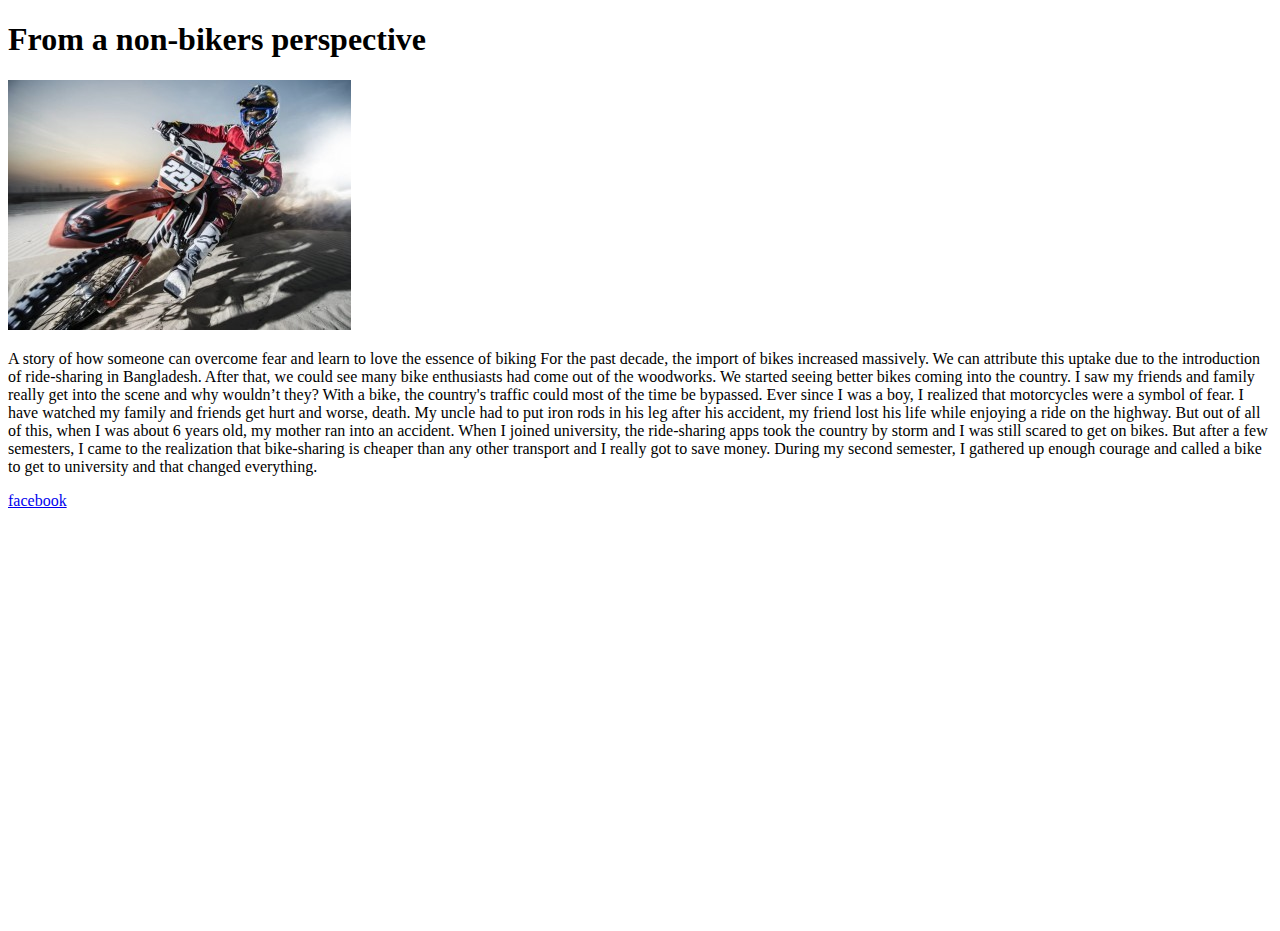
<file: class_001/index.html>
<!DOCTYPE html>
<html>
    <head>
        <title>Class-1</title>
        <body>
        
            <h1>From a non-bikers perspective</h1>
            <img src="images/bike.jpg" alt="bike image">
            <p>A story of how someone can overcome fear and learn to love the essence of biking

                For the past decade, the import of bikes increased massively. We can attribute this uptake due to the introduction of ride-sharing in Bangladesh. After that, we could see many bike enthusiasts had come out of the woodworks. We started seeing better bikes coming into the country. I saw my friends and family really get into the scene and why wouldn’t they? With a bike, the country's traffic could most of the time be bypassed. 

                Ever since I was a boy, I realized that motorcycles were a symbol of fear. I have watched my family and friends get hurt and worse, death. My uncle had to put iron rods in his leg after his accident, my friend lost his life while enjoying a ride on the highway. But out of all of this, when I was about 6 years old, my mother ran into an accident.
 
                When I joined university, the ride-sharing apps took the country by storm and I was still scared to get on bikes. But after a few semesters, I came to the realization that bike-sharing is cheaper than any other transport and I really got to save money. During my second semester, I gathered up enough courage and called a bike to get to university and that changed everything.</p>
            
            <a href="https://www.google.com/" target="_blank">facebook</a>
            
            <iframe width="100%" height="409" src="https://www.youtube.com/embed/W18nAXue7hM" frameborder="0" allow="accelerometer; autoplay; clipboard-write; encrypted-media; gyroscope; picture-in-picture" allowfullscreen></iframe>
            
        </body>
    </head>
</html>
</file>
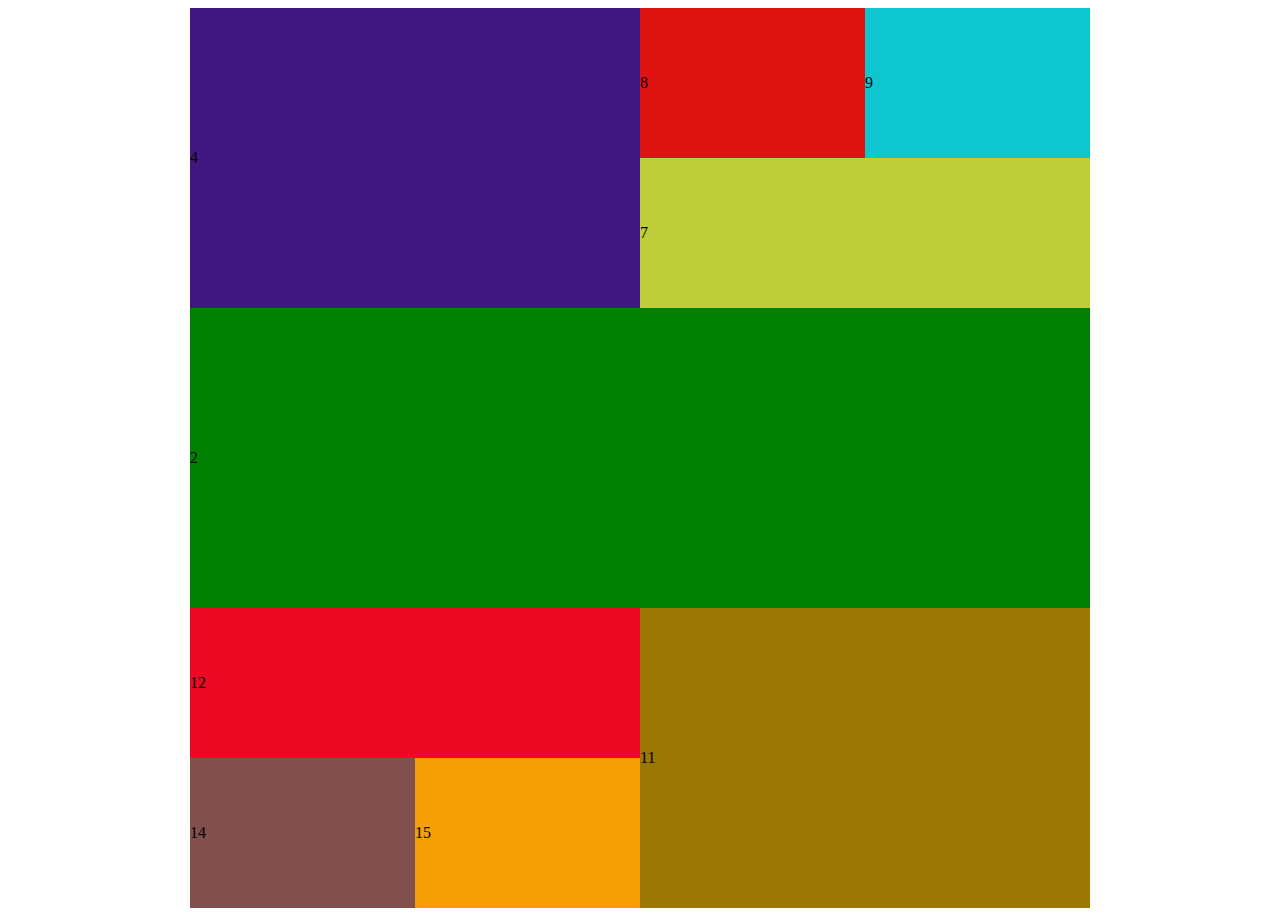
<file: class_002/index.html>
<!DOCTYPE html>
<html>
    <head>
        <title>HTML--TABLE--CLASS</title>
    </head>
    <body>
    
        <table width="900" height="900" bgcolor="red" cellpadding="0" cellspacing="0" border="0" align="center">
            <tr>
                <td width="900" height="300" bgcolor="red">
                    <table width="900" height="300" cellpadding="0" cellspacing="0" border="0">
                        <tr>
                            <td width="450" height="300" bgcolor="#411881">4</td>
                            <td width="450" height="300" bgcolor="#264245">
                                <table width="450" height="300" cellpadding="0" cellspacing="0" border="0">
                                    <tr>
                                        <td width="450" height="150" bgcolor="#ff00b1">
                                            <table width="450" height="150" cellpadding="0" cellspacing="0" border="0">
                                                <tr>
                                                    <td width="225" height="150" bgcolor="#e01313">8</td>
                                                    <td width="225" height="150" bgcolor="##edc6ed">9</td>
                                                </tr>
                                            </table>
                                        </td>
                                    </tr>
                                    <tr>
                                        <td width="450" height="150" bgcolor="#bdce38">7</td>
                                    </tr>
                                </table>
                            </td>
                        </tr>
                    </table>
                </td>
            </tr>
            <tr>
                <td width="900" height="300" bgcolor="green">2</td>
            </tr>
            <tr>
                <td width="900" height="300" bgcolor="blue">
                    <table width="900" height="300" cellpadding="0" cellspacing="0" border="0">
                        <tr>
                            <td width="450" height="300" bgcolor="#4e044e">
                                <table width="450" height="300" cellpadding="0" cellspacing="0" border="0">
                                    <tr>
                                        <td width="450" height="150" bgcolor="#eb0923">12</td>
                                    </tr>
                                    <tr>
                                        <td width="450" height="150" bgcolor="rgb(255, 88, 0)">
                                            <table width="450" height="150" cellpadding="0" cellspacing="0" border="0">
                                                <tr>
                                                    <td width="225" height="150" bgcolor="#835050">14</td>
                                                    <td width="225" height="150" bgcolor="#f49f05">15</td>
                                                </tr>
                                            </table>
                                        </td>
                                    </tr>
                                </table>
                            </td>
                            <td width="450" height="300" bgcolor="#9b7804">11</td>
                        </tr>
                    </table>
                </td>
            </tr>
        </table>
    
    </body>
</html>
</file>
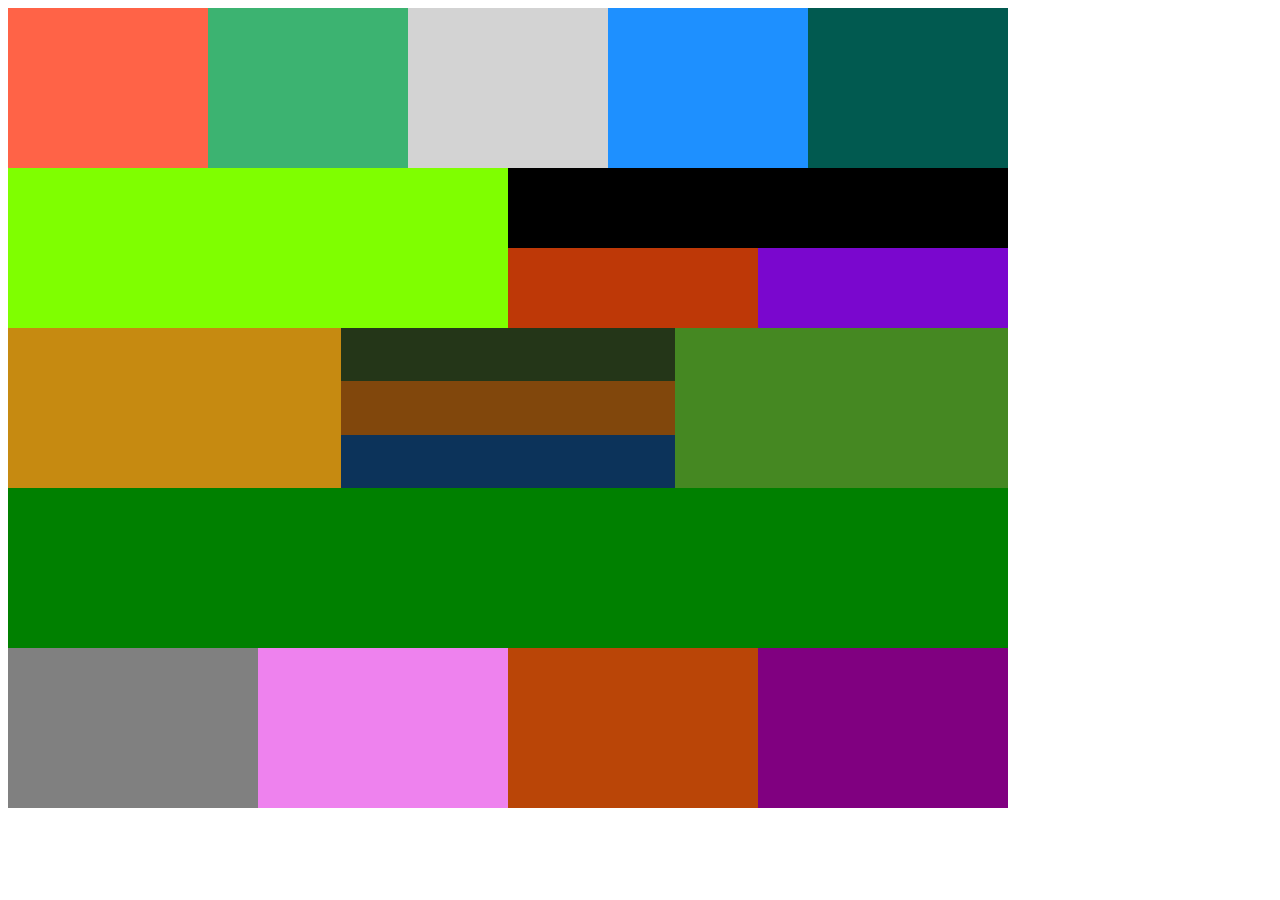
<file: class_003/index.html>
<!DOCTYPE html>
<html>
    <head>
        <title>HW CLASS--03__div</title>
        <link href="css/style.css" rel="stylesheet">
    </head>
    <body>
    
        <div class="zero">
            
            <div class="one">
                <div class="six"></div>
                <div class="seven"></div>
                <div class="eight"></div>
                <div class="nine"></div>
                <div class="ten"></div>
            </div>
            
            <div class="two">
                <div class="eleven"></div>
                <div class="twelve">
                    <div class="thirteen"></div>
                    <div class="fourteen">
                        <div class="fifteen"></div>
                        <div class="sixteen"></div>
                    </div>
                </div>
            </div>
            
            <div class="three">
                <div class="seventeen"></div>
                <div class="eightteen">
                    <div class="twenty"></div>
                    <div class="twenty_one"></div>
                    <div class="twenty_two"></div>
                </div>
                <div class="nineteen"></div>
            </div>
            
            <div class="four"></div>
            
            <div class="five">
                <div class="twenty_three"></div>
                <div class="twenty_four"></div>
                <div class="twenty_five"></div>
                <div class="twenty_six"></div>
            </div>
            
        </div>
    
    </body>
</html>
</file>
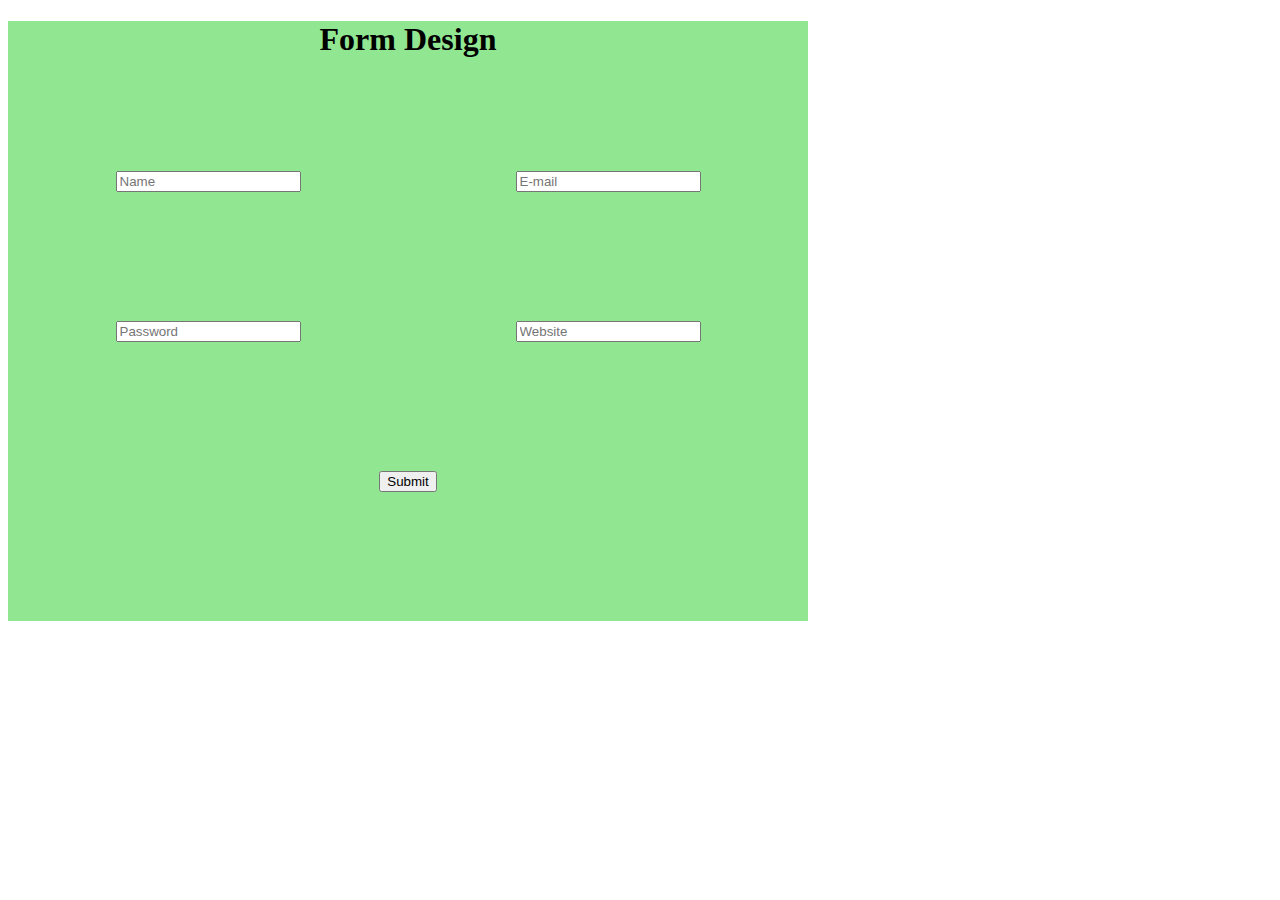
<file: class_004/index.html>
<!DOCTYPE html>
<html>
    <head>
        <title>HTML Form Design</title>
        <link rel="stylesheet" href="css/style.css">
    </head>
    <body>
    
        <form>
            <div class="master">
                <div class="one">
                    <h1>Form Design</h1>
                </div>
                <div class="two">
                    <div class="five">
                        <input type="text" placeholder="Name">
                    </div>
                    <div class="six">
                        <input type="email" placeholder="E-mail">
                    </div>
                </div>
                <div class="three">
                    <div class="seven">
                        <input type="password" placeholder="Password">
                    </div>
                    <div class="eight">
                        <input type="url" placeholder="Website">
                    </div>
                </div>
                <div class="four">
                    <button type="submit">Submit</button>
                </div>
            </div>
        </form>
    
    </body>
</html>
</file>
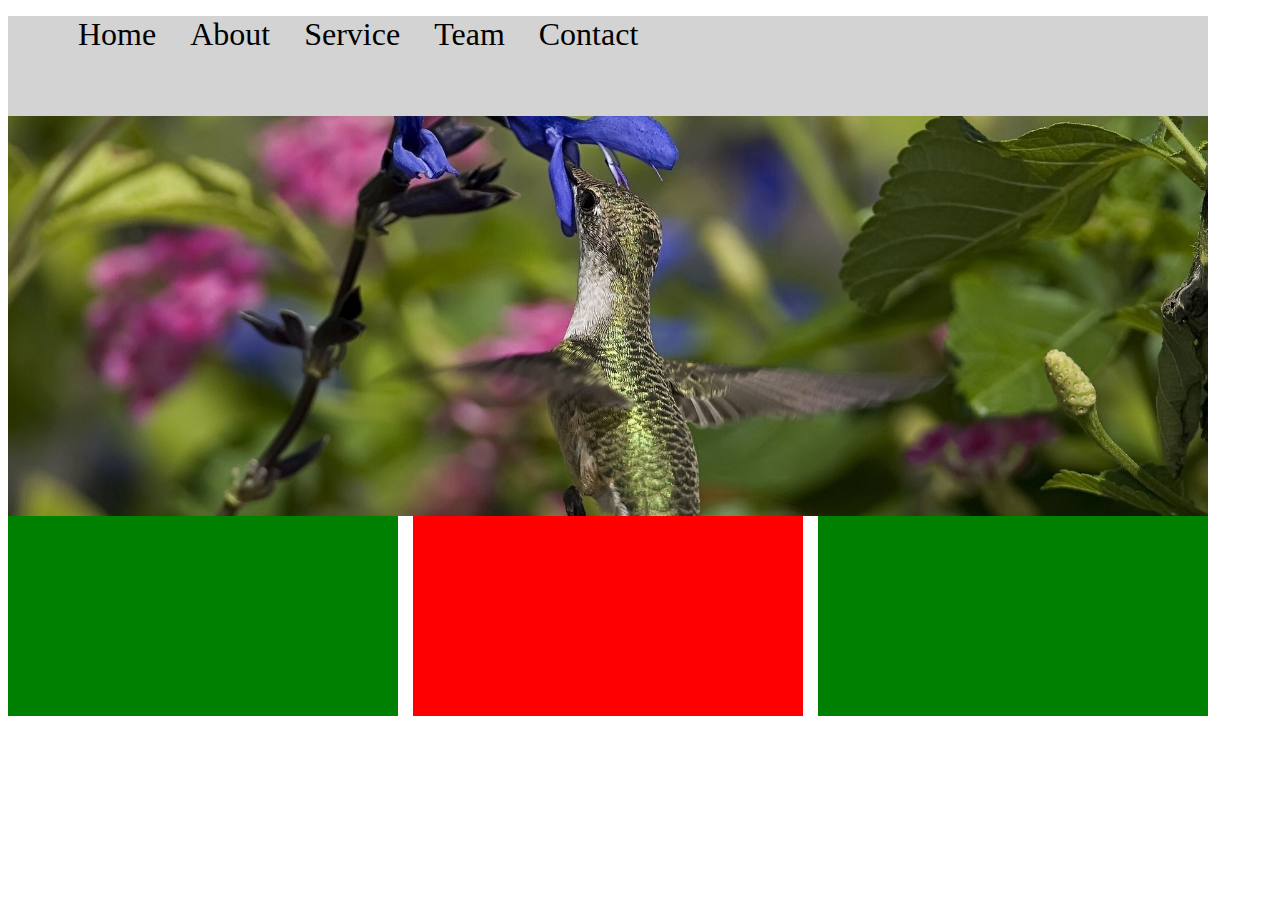
<file: class_005/index.html>
<!DOCTYPE html>
<html>
    <head>
        <title></title>
        <link rel="stylesheet" href="css/style.css">
    </head>
    
    <body>
    
        <div class="zero">
            <div class="one">
                <nav>
                    <ul>
                        <li>Home</li>
                        <li>About</li>
                        <li>Service</li>
                        <li>Team</li>
                        <li>Contact</li>
                    </ul>
                </nav>
            </div>
            <div class="two"></div>
            <div class="three">
                <div class="five"></div>
                <div class="eight"></div>
                <div class="four six"></div>
                <div class="nine"></div>
                <div class="four seven"></div>
            </div>
        </div>
        
    </body>
</html>
</file>
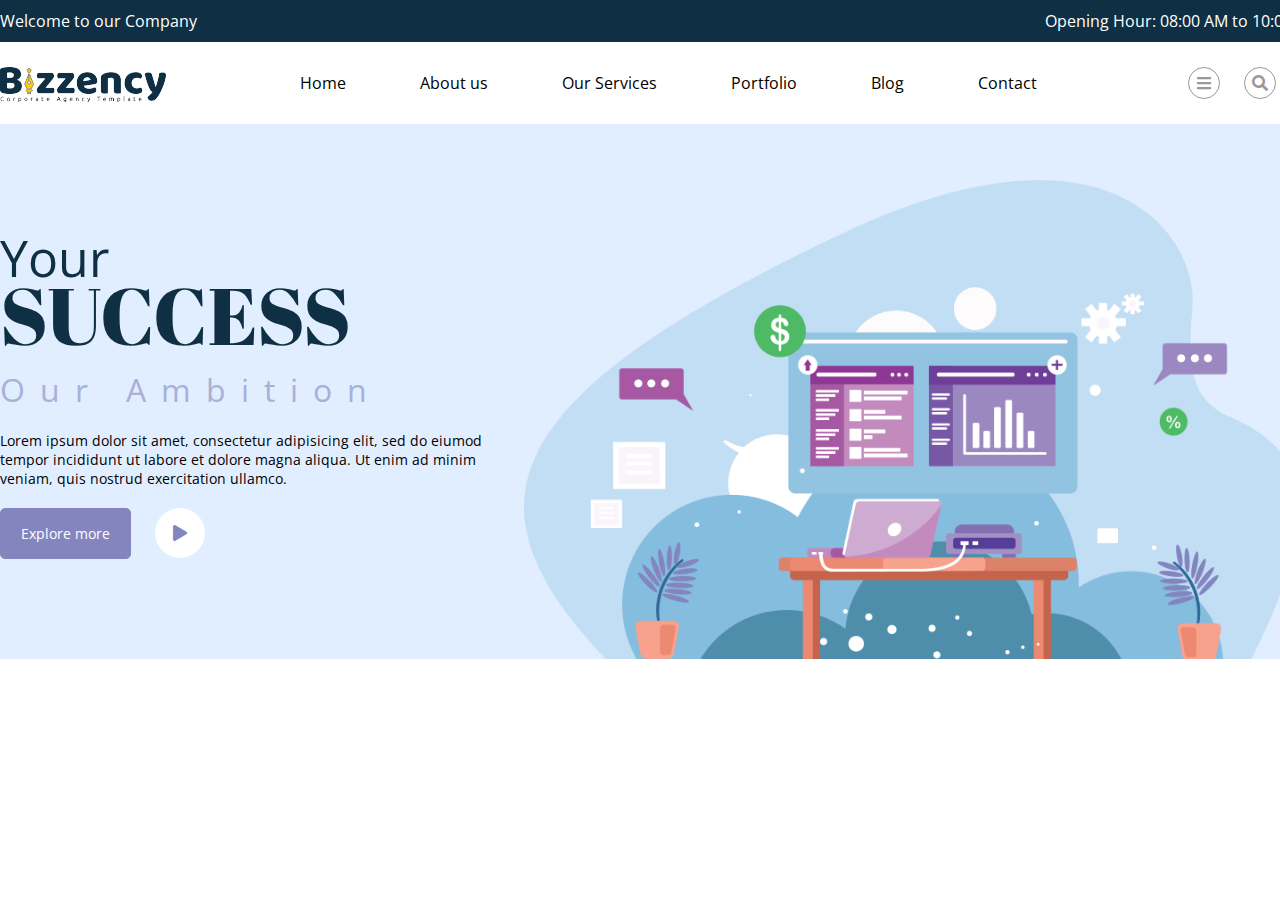
<file: class_006/index.html>
<!DOCTYPE html>
<html>
    
    <head>
        
        <title>HOME PAGE</title>
        
<!--        google font start       -->
        
        <link rel="preconnect" href="https://fonts.gstatic.com">
        
        <link href="https://fonts.googleapis.com/css2?family=Open+Sans:wght@300;400;600;700;800&display=swap" rel="stylesheet">
        
        <link href="https://fonts.googleapis.com/css2?family=Abril+Fatface&display=swap" rel="stylesheet">
        
<!--        google font end     -->
        
        <link rel="stylesheet" href="css/all.min.css">
        <link rel="stylesheet" href="css/style.css">
        
    </head>
    
    <body>
    
<!--        header part start-->
        <header>
            <div class="container">
                <div class="header_left_text">
                    <p>Welcome to our Company</p>
                </div>
                <div class="header_right_text">
                    <p>Opening Hour: 08:00 AM to 10:00 PM</p>
                </div>
            </div>
            <div class="clr"></div>
        </header>
<!--        header part end     -->
        
<!--        navvar part start       -->
        
        <nav>
            <div class="container">
                <div class="logo">
                    <img src="images/logo.png" alt="logo">
                </div>
                <div class="nav_item">
                    <ul>
                        <li><a href="#">Home</a></li>
                        <li><a href="#">About us</a></li>
                        <li><a href="#">Our Services</a></li>
                        <li><a href="#">Portfolio</a></li>
                        <li><a href="#">Blog</a></li>
                        <li><a href="#">Contact</a></li>
                    </ul>
                </div>
                <div class="icon">
                    <i class="fas fa-bars"></i>
                    <i class="fas fa-search"></i>
                </div>
            </div>
            <div class="clr"></div>
        </nav>
        
<!--        navvar part end     -->
        
<!--        banner part start   -->
        
        <section id="banner_part">
            <div class="container">
                <h3>Your</h3>
                <h1>Success</h1>
                <h5>Our Ambition</h5>
                <p>Lorem ipsum dolor sit amet, consectetur adipisicing elit, sed do eiumod tempor incididunt ut labore et dolore magna aliqua. Ut enim ad minim veniam, quis nostrud exercitation ullamco.</p>
                
                <a href="#">Explore more</a>
                <i class="fas fa-play"></i>
            </div>
        </section>
        
<!--        banner part end -->
    
    </body>
</html>
</file>
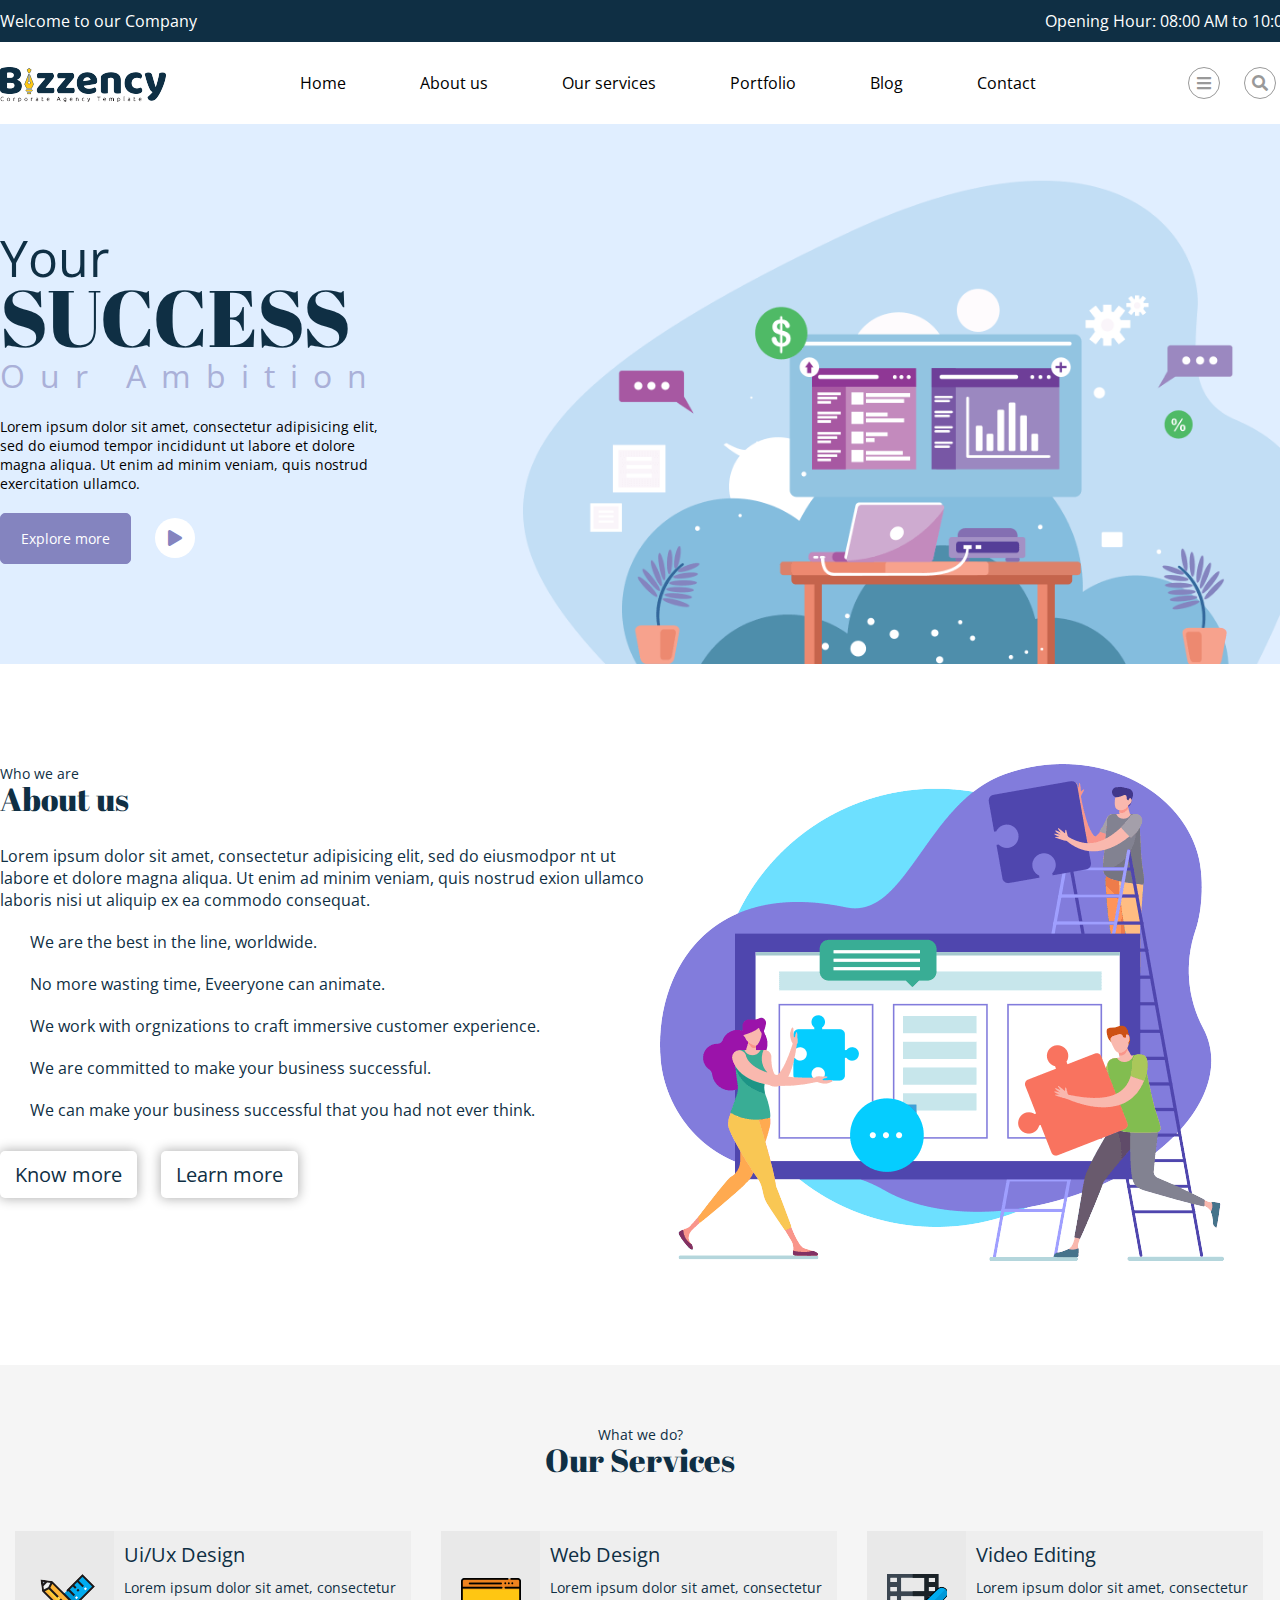
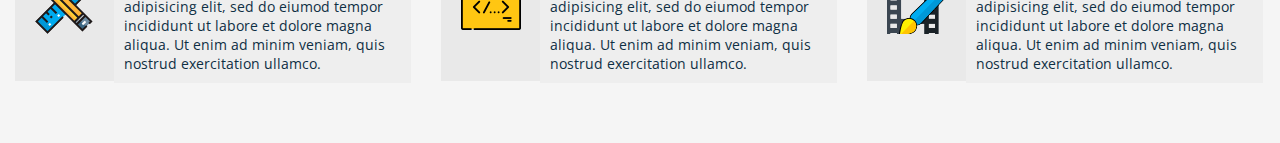
<file: class_008/index.html>
<!DOCTYPE html>
<html>
    <head>
        <title>Home Work Class 8</title>
        <!-- google font start -->
        <link rel="preconnect" href="https://fonts.gstatic.com">
        <link href="https://fonts.googleapis.com/css2?family=Open+Sans:wght@300;400;600;700;800&display=swap" rel="stylesheet">
        <link href="https://fonts.googleapis.com/css2?family=Abril+Fatface&display=swap" rel="stylesheet"> 
        <!-- google font end -->
        <link rel="stylesheet" href="css/all.min.css">
        <link rel="stylesheet" href="css/style.css">
    </head>
    <body>
        
        <!-- =========================================
            header part start 
        ========================================== -->
        <header>
            <div class="container">
                <div class="header_left_text">
                    <p>Welcome to our Company</p>
                </div>
                <div class="header_right_text">
                    <p>Opening Hour: 08:00 AM to 10:00 PM</p>
                </div>
            </div>
            <div class="clr"></div>
        </header>
        <!-- =========================================
            header part end 
        ========================================== -->
        <!-- =========================================
            navbar part start 
        ========================================== -->
        <nav>
            <div class="container">
                <div class="logo">
                    <a href="index.html"><img src="images/logo.png" alt="logo"></a>
                </div>
                <div class="nav_item">
                    <ul>
                        <li><a href="#">Home</a></li>
                        <li><a href="#">About us</a></li>
                        <li><a href="#">Our services</a></li>
                        <li><a href="#">Portfolio</a></li>
                        <li><a href="#">Blog</a></li>
                        <li><a href="#">Contact</a></li>
                    </ul>
                </div>
                <div class="icon">
                    <i class="fas fa-bars"></i>
                    <i class="fas fa-search"></i>
                </div>
            </div>
            <div class="clr"></div>
        </nav>
        <!-- =========================================
            navbar part end 
        ========================================== -->
        <!-- =========================================
            banner part start 
        ========================================== -->
        <section id="banner_part">
            <div class="container">
                <h3>Your</h3>
                <h1>Success</h1>
                <h5>Our Ambition</h5>
                <p>Lorem ipsum dolor sit amet, consectetur adipisicing elit, sed do eiumod tempor incididunt ut labore et dolore magna aliqua. Ut enim ad minim veniam, quis nostrud exercitation ullamco.</p>
            
                <a href="#">Explore more</a>
                <i class="fas fa-play"></i>
            </div>
        </section>
        <!-- =========================================
            banner part end 
        ========================================== -->
        <!-- =========================================
            about part start 
        ========================================== -->
        <section id="about_part">
            <div class="container">
                <div class="about_text">
                    <div class="title">
                        <h5>Who we are</h5>
                        <h2>About us</h2>
                    </div>
                    <p>Lorem ipsum dolor sit amet, consectetur adipisicing elit, sed do eiusmodpor nt ut labore et dolore magna aliqua. Ut enim ad minim veniam, quis nostrud exion ullamco laboris nisi ut aliquip ex ea commodo consequat.</p>
                    <ul>
                        <li>We are the best in the line, worldwide.</li>
                        <li>No more wasting time, Eveeryone can animate.</li>
                        <li>We work with orgnizations to craft immersive customer experience.</li>
                        <li>We are committed to make your business successful.</li>
                        <li>We can make your business successful that you had not ever think.</li>
                    </ul>
                    <a href="#">Know more</a>
                    <a href="#">Learn more</a>
                </div>
                <div class="about_img">
                    <img src="images/about-img.png" alt="about-img">
                </div>
            </div>
            <div class="clr"></div>
        </section>
        <!-- =========================================
            about part end 
        ========================================== -->
        <!-- =========================================
            service part start 
        ========================================== -->
        <section id="service_part">
            <div class="title">
                <h5>What we do?</h5>
                <h2>Our Services</h2>
            </div>
            <div class="container">
                <div class="service">
                    <div class="main">
                        <div class="img">
                            <img src="images/our-service-icon-1.png" alt="our-service-icon-1">
                        </div>
                        <div class="text">
                            <h3>Ui/Ux Design</h3>
                            <p>Lorem ipsum dolor sit amet, consectetur adipisicing elit, sed do eiumod tempor incididunt ut labore et dolore magna aliqua. Ut enim ad minim veniam, quis nostrud exercitation ullamco.</p>
                        </div>
                    </div>
                    <div class="overlay">
                        <img src="images/our-service-icon-1.png" alt="our-service-icon-1">
                        <h3>Ui/Ux Design</h3>
                    </div>
                </div>
                <div class="service">
                    <div class="main">
                        <div class="img">
                            <img src="images/our-service-icon-2.png" alt="our-service-icon-2">
                        </div>
                        <div class="text">
                            <h3>Web Design</h3>
                            <p>Lorem ipsum dolor sit amet, consectetur adipisicing elit, sed do eiumod tempor incididunt ut labore et dolore magna aliqua. Ut enim ad minim veniam, quis nostrud exercitation ullamco.</p>
                        </div>
                    </div>
                    <div class="overlay">
                        <img src="images/our-service-icon-2.png" alt="our-service-icon-2">
                        <h3>Web Design</h3>
                    </div>
                </div>
                <div class="service">
                    <div class="main">
                        <div class="img">
                            <img src="images/our-service-icon-3.png" alt="our-service-icon-3">
                        </div>
                        <div class="text">
                            <h3>Video Editing</h3>
                            <p>Lorem ipsum dolor sit amet, consectetur adipisicing elit, sed do eiumod tempor incididunt ut labore et dolore magna aliqua. Ut enim ad minim veniam, quis nostrud exercitation ullamco.</p>
                        </div>
                    </div>
                    <div class="overlay">
                        <img src="images/our-service-icon-3.png" alt="our-service-icon-3">
                        <h3>Video Editing</h3>
                    </div>
                </div>
            </div>
            <div class="clr"></div>
        </section>
        <!-- =========================================
            service part end 
        ========================================== -->
        
    </body>
</html>
</file>
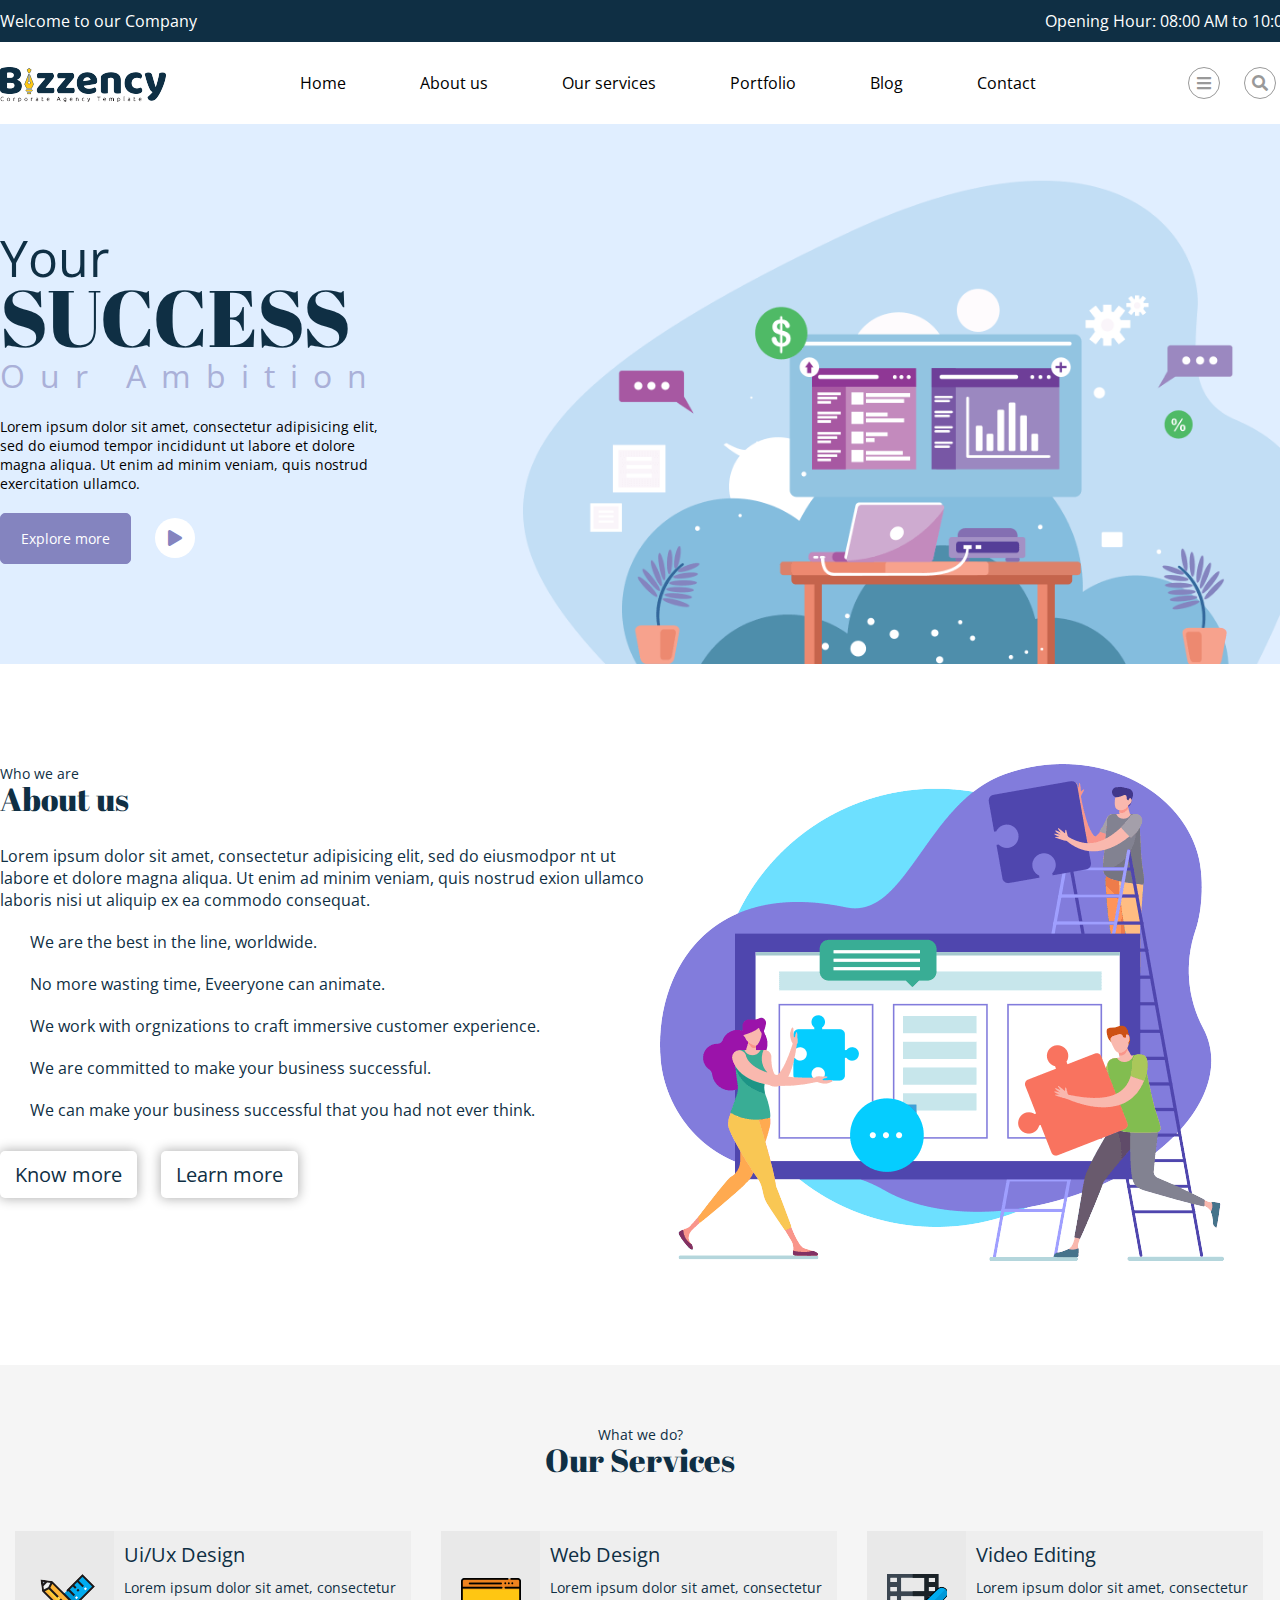
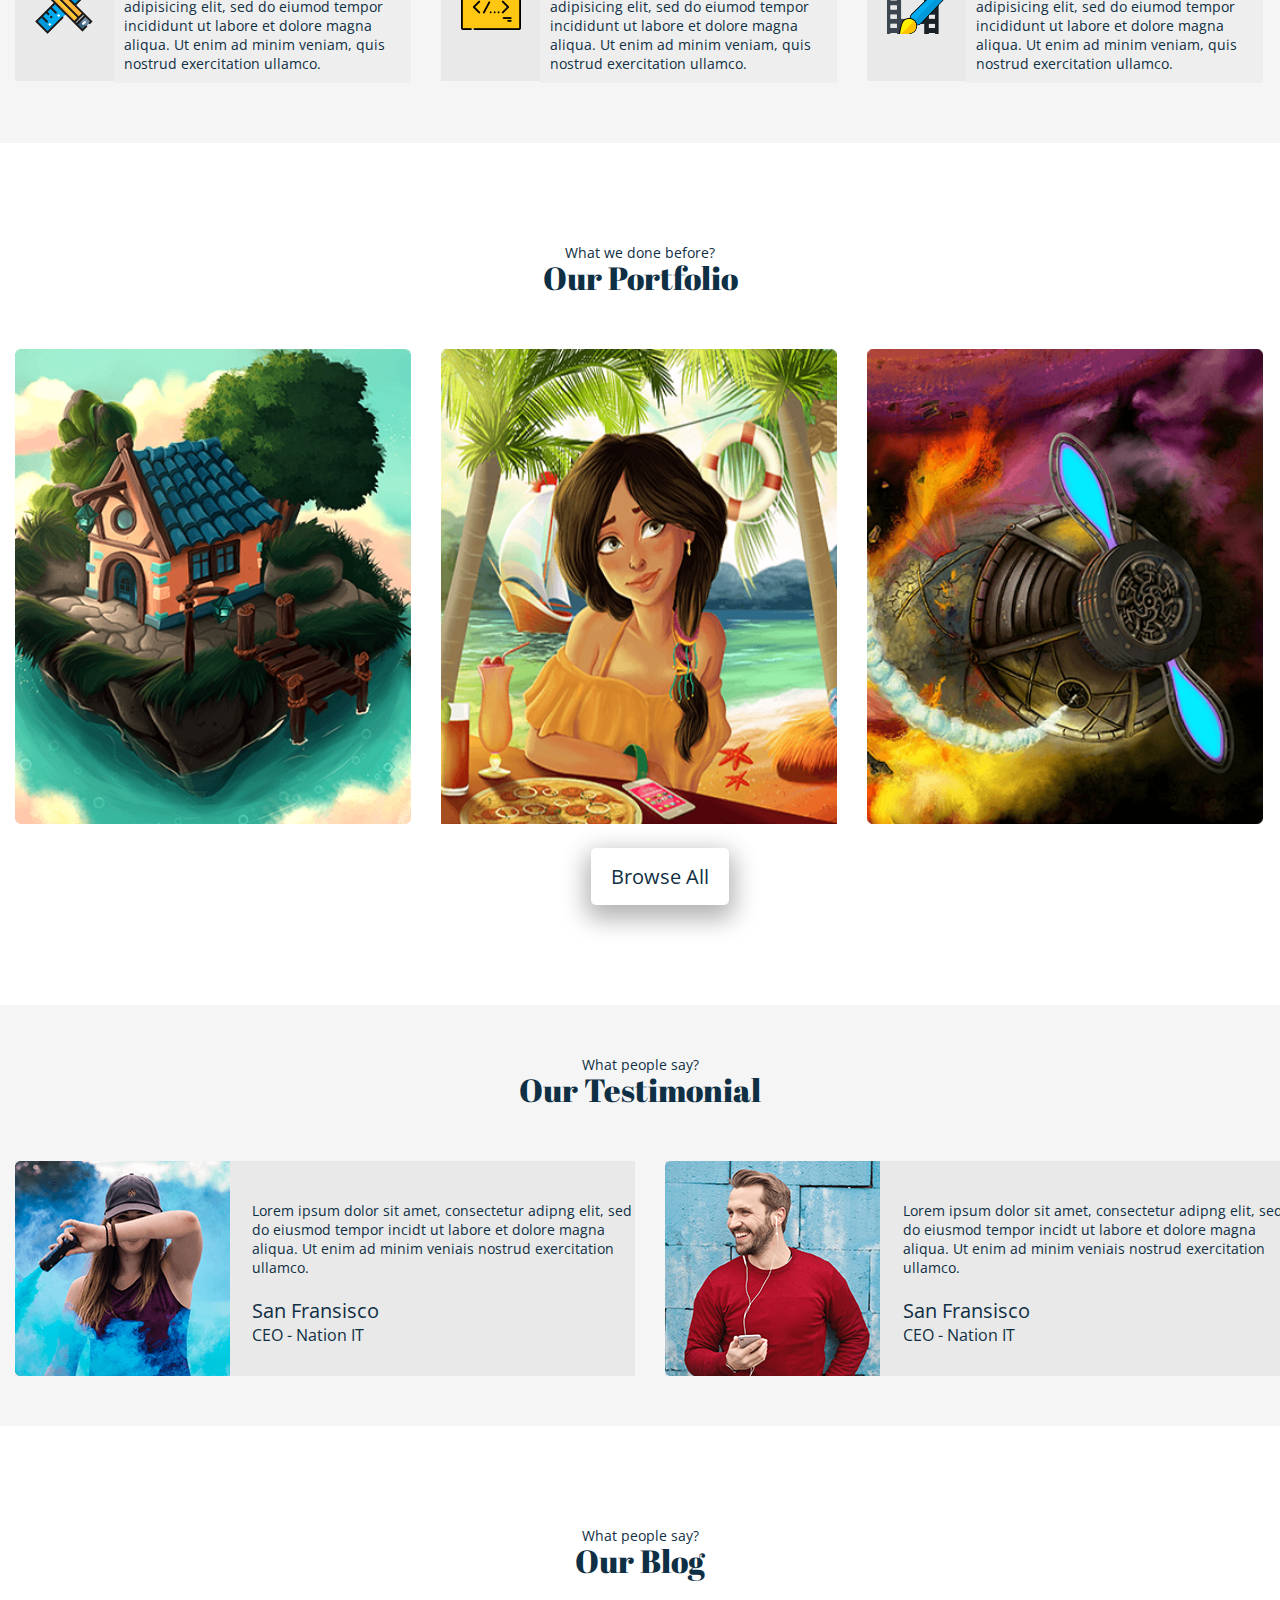
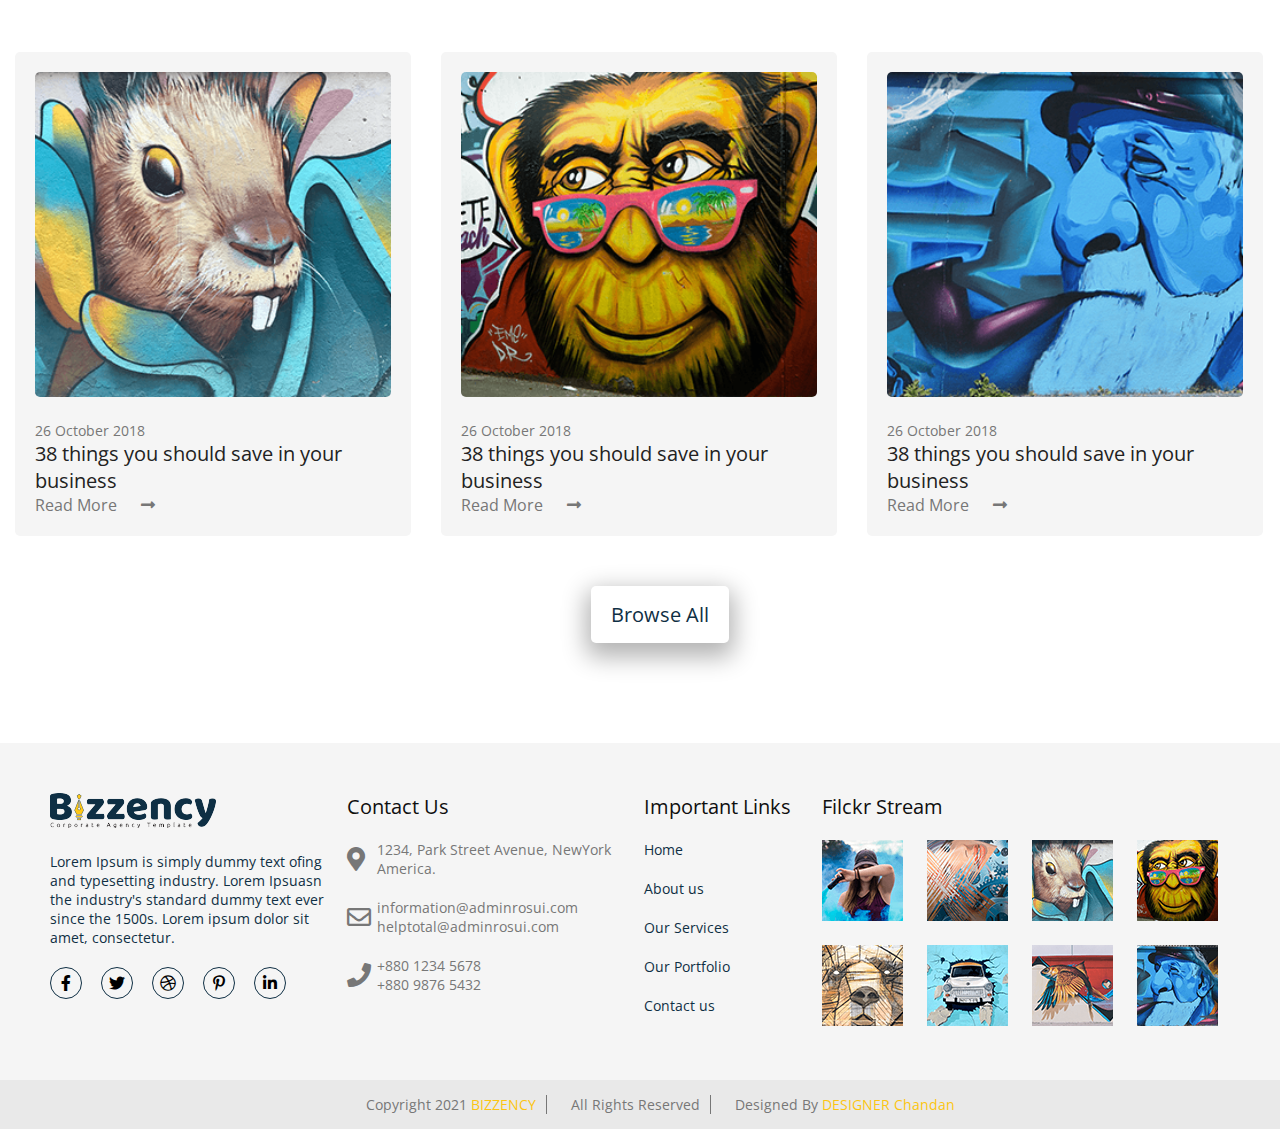
<file: class_009/index.html>
<!DOCTYPE html>
<html>
    <head>
        <title>Home Work Class 9</title>
        <!-- google font start -->
        <link rel="preconnect" href="https://fonts.gstatic.com">
        <link href="https://fonts.googleapis.com/css2?family=Open+Sans:wght@300;400;600;700;800&display=swap" rel="stylesheet">
        <link href="https://fonts.googleapis.com/css2?family=Abril+Fatface&display=swap" rel="stylesheet"> 
        <!-- google font end -->
        <link rel="stylesheet" href="css/all.min.css">
        <link rel="stylesheet" href="css/style.css">
    </head>
    <body>
        
        <!-- =========================================
            header part start 
        ========================================== -->
        <header>
            <div class="container">
                <div class="header_left_text">
                    <p>Welcome to our Company</p>
                </div>
                <div class="header_right_text">
                    <p>Opening Hour: 08:00 AM to 10:00 PM</p>
                </div>
            </div>
            <div class="clr"></div>
        </header>
        <!-- =========================================
            header part end 
        ========================================== -->
        <!-- =========================================
            navbar part start 
        ========================================== -->
        <nav>
            <div class="container">
                <div class="logo">
                    <a href="index.html"><img src="images/logo.png" alt="logo"></a>
                </div>
                <div class="nav_item">
                    <ul>
                        <li><a href="#">Home</a></li>
                        <li><a href="#">About us</a></li>
                        <li><a href="#">Our services</a></li>
                        <li><a href="#">Portfolio</a></li>
                        <li><a href="#">Blog</a></li>
                        <li><a href="#">Contact</a></li>
                    </ul>
                </div>
                <div class="icon">
                    <i class="fas fa-bars"></i>
                    <i class="fas fa-search"></i>
                </div>
            </div>
            <div class="clr"></div>
        </nav>
        <!-- =========================================
            navbar part end 
        ========================================== -->
        <!-- =========================================
            banner part start 
        ========================================== -->
        <section id="banner_part">
            <div class="container">
                <h3>Your</h3>
                <h1>Success</h1>
                <h5>Our Ambition</h5>
                <p>Lorem ipsum dolor sit amet, consectetur adipisicing elit, sed do eiumod tempor incididunt ut labore et dolore magna aliqua. Ut enim ad minim veniam, quis nostrud exercitation ullamco.</p>
            
                <a href="#">Explore more</a>
                <i class="fas fa-play"></i>
            </div>
        </section>
        <!-- =========================================
            banner part end 
        ========================================== -->
        <!-- =========================================
            about part start 
        ========================================== -->
        <section id="about_part">
            <div class="container">
                <div class="about_text">
                    <div class="title">
                        <h5>Who we are</h5>
                        <h2>About us</h2>
                    </div>
                    <p>Lorem ipsum dolor sit amet, consectetur adipisicing elit, sed do eiusmodpor nt ut labore et dolore magna aliqua. Ut enim ad minim veniam, quis nostrud exion ullamco laboris nisi ut aliquip ex ea commodo consequat.</p>
                    <ul>
                        <li>We are the best in the line, worldwide.</li>
                        <li>No more wasting time, Eveeryone can animate.</li>
                        <li>We work with orgnizations to craft immersive customer experience.</li>
                        <li>We are committed to make your business successful.</li>
                        <li>We can make your business successful that you had not ever think.</li>
                    </ul>
                    <a href="#">Know more</a>
                    <a href="#">Learn more</a>
                </div>
                <div class="about_img">
                    <img src="images/about-img.png" alt="about-img">
                </div>
            </div>
            <div class="clr"></div>
        </section>
        <!-- =========================================
            about part end 
        ========================================== -->
        <!-- =========================================
            service part start 
        ========================================== -->
        <section id="service_part">
            <div class="title">
                <h5>What we do?</h5>
                <h2>Our Services</h2>
            </div>
            <div class="container">
                <div class="service">
                    <div class="main">
                        <div class="img">
                            <img src="images/our-service-icon-1.png" alt="our-service-icon-1">
                        </div>
                        <div class="text">
                            <h3>Ui/Ux Design</h3>
                            <p>Lorem ipsum dolor sit amet, consectetur adipisicing elit, sed do eiumod tempor incididunt ut labore et dolore magna aliqua. Ut enim ad minim veniam, quis nostrud exercitation ullamco.</p>
                        </div>
                    </div>
                    <div class="overlay">
                        <img src="images/our-service-icon-1.png" alt="our-service-icon-1">
                        <h3>Ui/Ux Design</h3>
                    </div>
                </div>
                <div class="service">
                    <div class="main">
                        <div class="img">
                            <img src="images/our-service-icon-2.png" alt="our-service-icon-2">
                        </div>
                        <div class="text">
                            <h3>Web Design</h3>
                            <p>Lorem ipsum dolor sit amet, consectetur adipisicing elit, sed do eiumod tempor incididunt ut labore et dolore magna aliqua. Ut enim ad minim veniam, quis nostrud exercitation ullamco.</p>
                        </div>
                    </div>
                    <div class="overlay">
                        <img src="images/our-service-icon-2.png" alt="our-service-icon-2">
                        <h3>Web Design</h3>
                    </div>
                </div>
                <div class="service">
                    <div class="main">
                        <div class="img">
                            <img src="images/our-service-icon-3.png" alt="our-service-icon-3">
                        </div>
                        <div class="text">
                            <h3>Video Editing</h3>
                            <p>Lorem ipsum dolor sit amet, consectetur adipisicing elit, sed do eiumod tempor incididunt ut labore et dolore magna aliqua. Ut enim ad minim veniam, quis nostrud exercitation ullamco.</p>
                        </div>
                    </div>
                    <div class="overlay">
                        <img src="images/our-service-icon-3.png" alt="our-service-icon-3">
                        <h3>Video Editing</h3>
                    </div>
                </div>
            </div>
            <div class="clr"></div>
        </section>
        <!-- =========================================
            service part end 
        ========================================== -->
        <!-- =========================================
            portfolio part start 
        ========================================== -->
        <section id="portfolio_part">
            <div class="title">
                <h5>What we done before?</h5>
                <h2>Our Portfolio</h2>
            </div>
            <div class="container">
                <div class="port_img">
                    <img src="images/prot-img1.png" alt="prot-img1">
                    <div class="overlay">
                        <p>Girl Illustration</p>
                    </div>
                </div>
                <div class="port_img">
                    <img src="images/prot-img2.png" alt="prot-img2">
                    <div class="overlay">
                        <p>Girl Illustration</p>
                    </div>
                </div>
                <div class="port_img">
                    <img src="images/prot-img3.png" alt="prot-img3">
                    <div class="overlay">
                        <p>Girl Illustration</p>
                    </div>
                </div>
                <div class="clr"></div>
                <div class="button">
                    <a href="#">browse all</a>
                </div>
            </div>
            <div class="clr"></div>
        </section>
        <!-- =========================================
            portfolio part end 
        ========================================== -->
        <!-- =========================================
            testimonial part start
        ========================================== -->
        <section id="testimonial_part">
            <div class="title">
                <h5>What people say?</h5>
                <h2>Our Testimonial</h2>
            </div>
            <div class="container">
                <div class="testi">
                    <div class="img">
                        <img src="images/testi-img1.png" alt="images/testi-img1">
                    </div>
                    <div class="text">
                        <p>Lorem ipsum dolor sit amet, consectetur adipng elit, sed do eiusmod tempor incidt ut labore et dolore magna aliqua. Ut enim ad minim veniais nostrud exercitation ullamco.</p>
                        <h3>San Fransisco</h3>
                        <h6>CEO - Nation IT</h6>
                    </div>
                </div>
                <div class="testi">
                    <div class="img">
                        <img src="images/testi-img2.png" alt="images/testi-img2">
                    </div>
                    <div class="text">
                        <p>Lorem ipsum dolor sit amet, consectetur adipng elit, sed do eiusmod tempor incidt ut labore et dolore magna aliqua. Ut enim ad minim veniais nostrud exercitation ullamco.</p>
                        <h3>San Fransisco</h3>
                        <h6>CEO - Nation IT</h6>
                    </div>
                </div>
                <div class="clr"></div>
            </div>
        </section>
        <!-- =========================================
            testimonial part end 
        ========================================== -->
        <!-- =========================================
            blog part start 
        ========================================== -->
        <section id="blog_part">
            <div class="title">
                <h5>What people say?</h5>
                <h2>Our Blog</h2>
            </div>
            <div class="container">
                <div class="blog">
                    <div class="img">
                        <img src="images/blog-img1.png" alt="blog-img1">
                    </div>
                    <div class="text">
                        <p>26 October 2018</p>
                        <h2>38 things you should save in your business</h2>
                        <a href="#">read more <i class="fas fa-long-arrow-alt-right"></i></a>
                    </div>
                </div>
                <div class="blog">
                    <div class="img">
                        <img src="images/blog-img2.png" alt="blog-img2">
                    </div>
                    <div class="text">
                        <p>26 October 2018</p>
                        <h2>38 things you should save in your business</h2>
                        <a href="#">read more <i class="fas fa-long-arrow-alt-right"></i></a>
                    </div>
                </div>
                <div class="blog">
                    <div class="img">
                        <img src="images/blog-img3.png" alt="blog-img3">
                    </div>
                    <div class="text">
                        <p>26 October 2018</p>
                        <h2>38 things you should save in your business</h2>
                        <a href="#">read more <i class="fas fa-long-arrow-alt-right"></i></a>
                    </div>
                </div>
                <div class="button">
                    <a href="#">browse all</a>
                </div>
            </div>
            <div class="clr"></div>
        </section>
        <!-- =========================================
            blog part end 
        ========================================== -->
        <!-- =========================================
            footer part start 
        ========================================== -->
        <footer>
            <div class="container">
                <div class="logo">
                    <img src="images/footer-logo.png" alt="footer-logo">
                    <p>Lorem Ipsum is simply dummy text ofing and typesetting industry. Lorem Ipsuasn the industry's standard dummy text ever since the 1500s. Lorem ipsum dolor sit amet, consectetur.</p>
                    <i class="fab fa-facebook-f"></i>
                    <i class="fab fa-twitter"></i>
                    <i class="fab fa-dribbble"></i>
                    <i class="fab fa-pinterest-p"></i>
                    <i class="fab fa-linkedin-in"></i>
                </div>
                <div class="contact">
                    <h3>Contact Us</h3>

                    <div class="box">
                        <div class="icon">
                            <i class="fas fa-map-marker-alt"></i>
                        </div>
                        <div class="text">
                            1234, Park Street Avenue, NewYork America.
                        </div>
                        <div class="clr"></div>
                    </div>
                    <div class="box">
                        <div class="icon">
                            <i class="far fa-envelope"></i>
                        </div>
                        <div class="text">
                            information@adminrosui.com helptotal@adminrosui.com
                        </div>
                        <div class="clr"></div>
                    </div>
                    <div class="box">
                        <div class="icon">
                            <i class="fas fa-phone"></i>
                        </div>
                        <div class="text">
                            <p>+880 1234 5678 +880 9876 5432</p>
                        </div>
                        <div class="clr"></div>
                    </div>

                </div>
                <div class="link">
                    <h3>Important Links</h3>
                    <ul>
                        <li><a href="#">Home</a></li>
                        <li><a href="#">About us</a></li>
                        <li><a href="#">Our Services</a></li>
                        <li><a href="#">Our Portfolio</a></li>
                        <li><a href="#">Contact us</a></li>
                    </ul>
                </div>
                <div class="photo">
                    <h3>Filckr Stream</h3>
                    <img src="images/footer-img1.png" alt="footer-img1">
                    <img src="images/footer-img2.png" alt="footer-img2">
                    <img src="images/footer-img3.png" alt="footer-img3">
                    <img src="images/footer-img4.png" alt="footer-img4">
                    <img src="images/footer-img5.png" alt="footer-img5">
                    <img src="images/footer-img6.png" alt="footer-img6">
                    <img src="images/footer-img7.png" alt="footer-img7">
                    <img src="images/footer-img8.png" alt="footer-img8">
                </div>
            </div>
            <div class="clr"></div>
        </footer>
        <!-- =========================================
            footer part end 
        ========================================== -->
        <!-- =========================================
            footer_bottom part start 
        ========================================== -->
        <section id="footer_bottom">
            <div class="container">
                <ul>
                    <div class="line">
                        <li>Copyright 2021</li>
                        <li class="colore_list">BIZZENCY</li>
                    </div>
                    <div class="line left_padding">
                        <li>All Rights Reserved</li>
                    </div>
                    <div class="left_padding">
                        <li>Designed By</li>
                        <li class="colore_list">DESIGNER Chandan</li>
                    </div>
                </ul>
            </div>
        </section>
        <!-- =========================================
            footer_bottom part end 
        ========================================== -->
    </body>
</html>
</file>
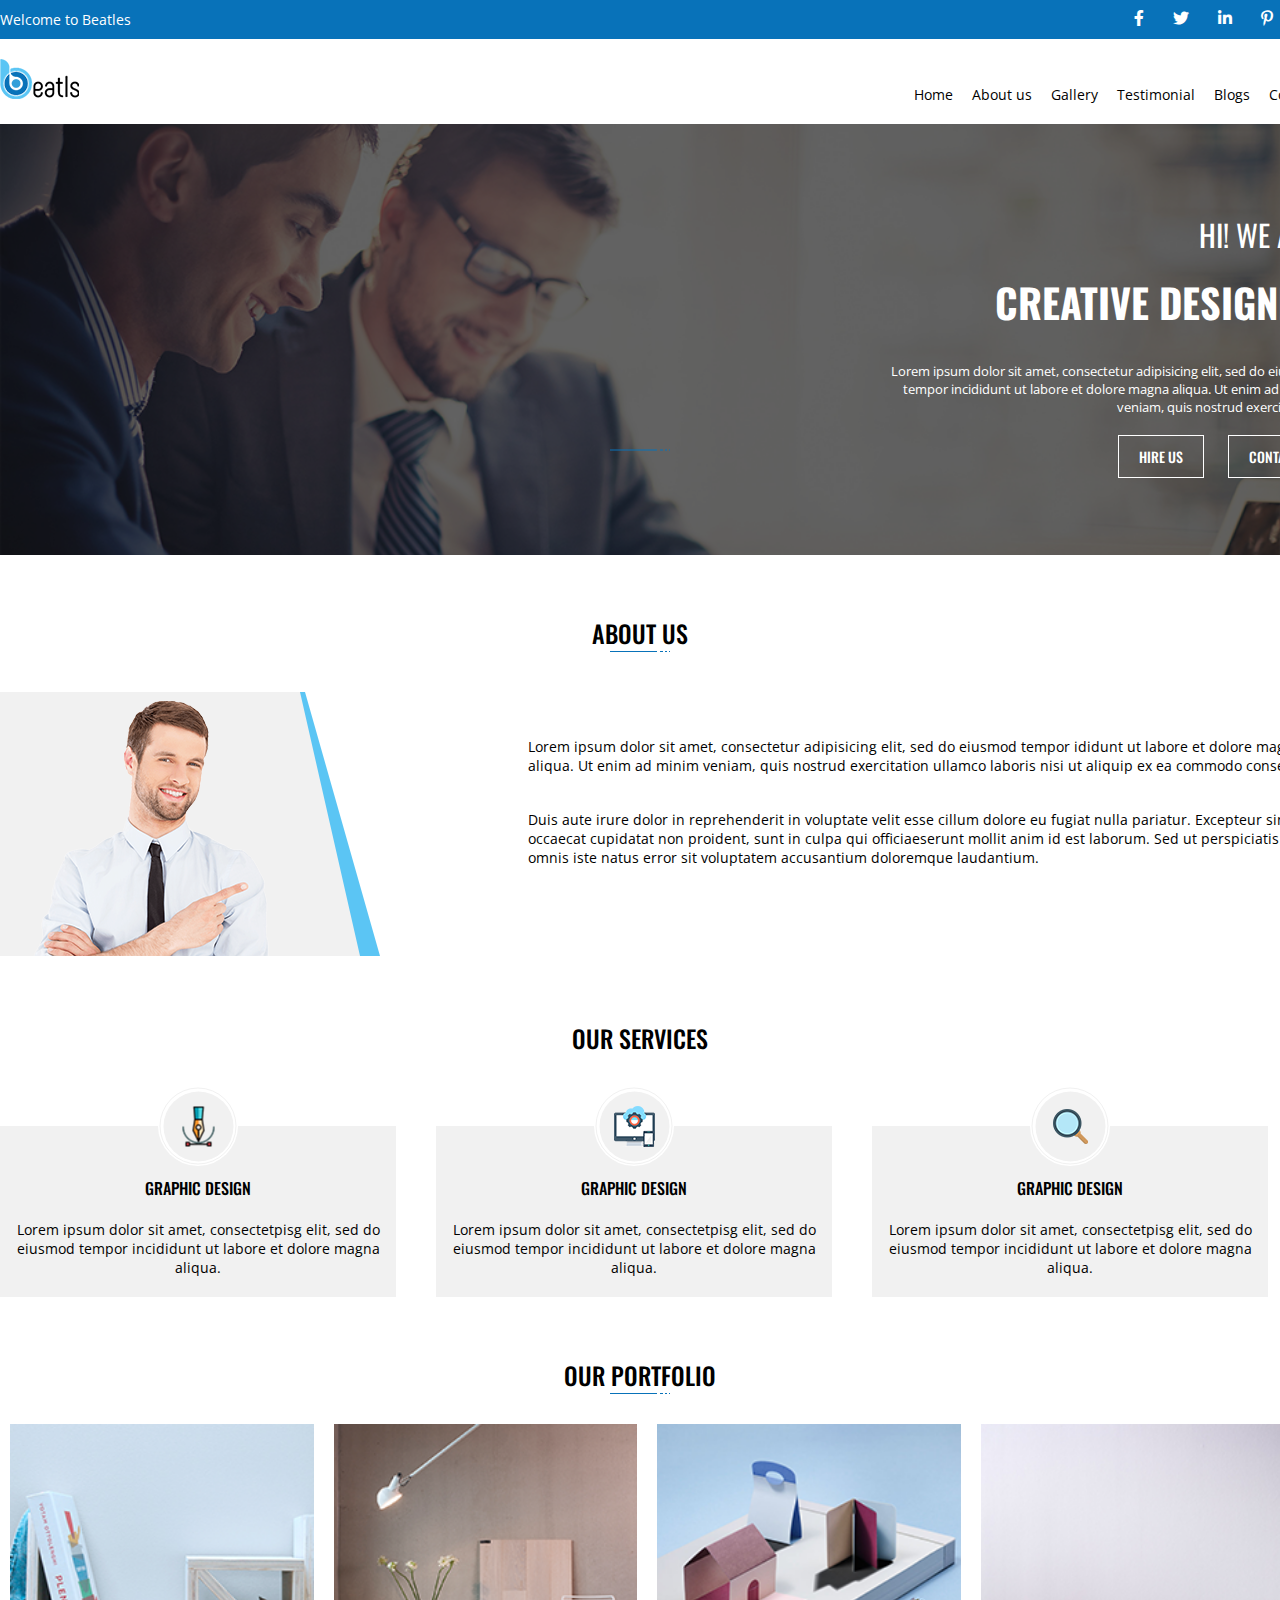
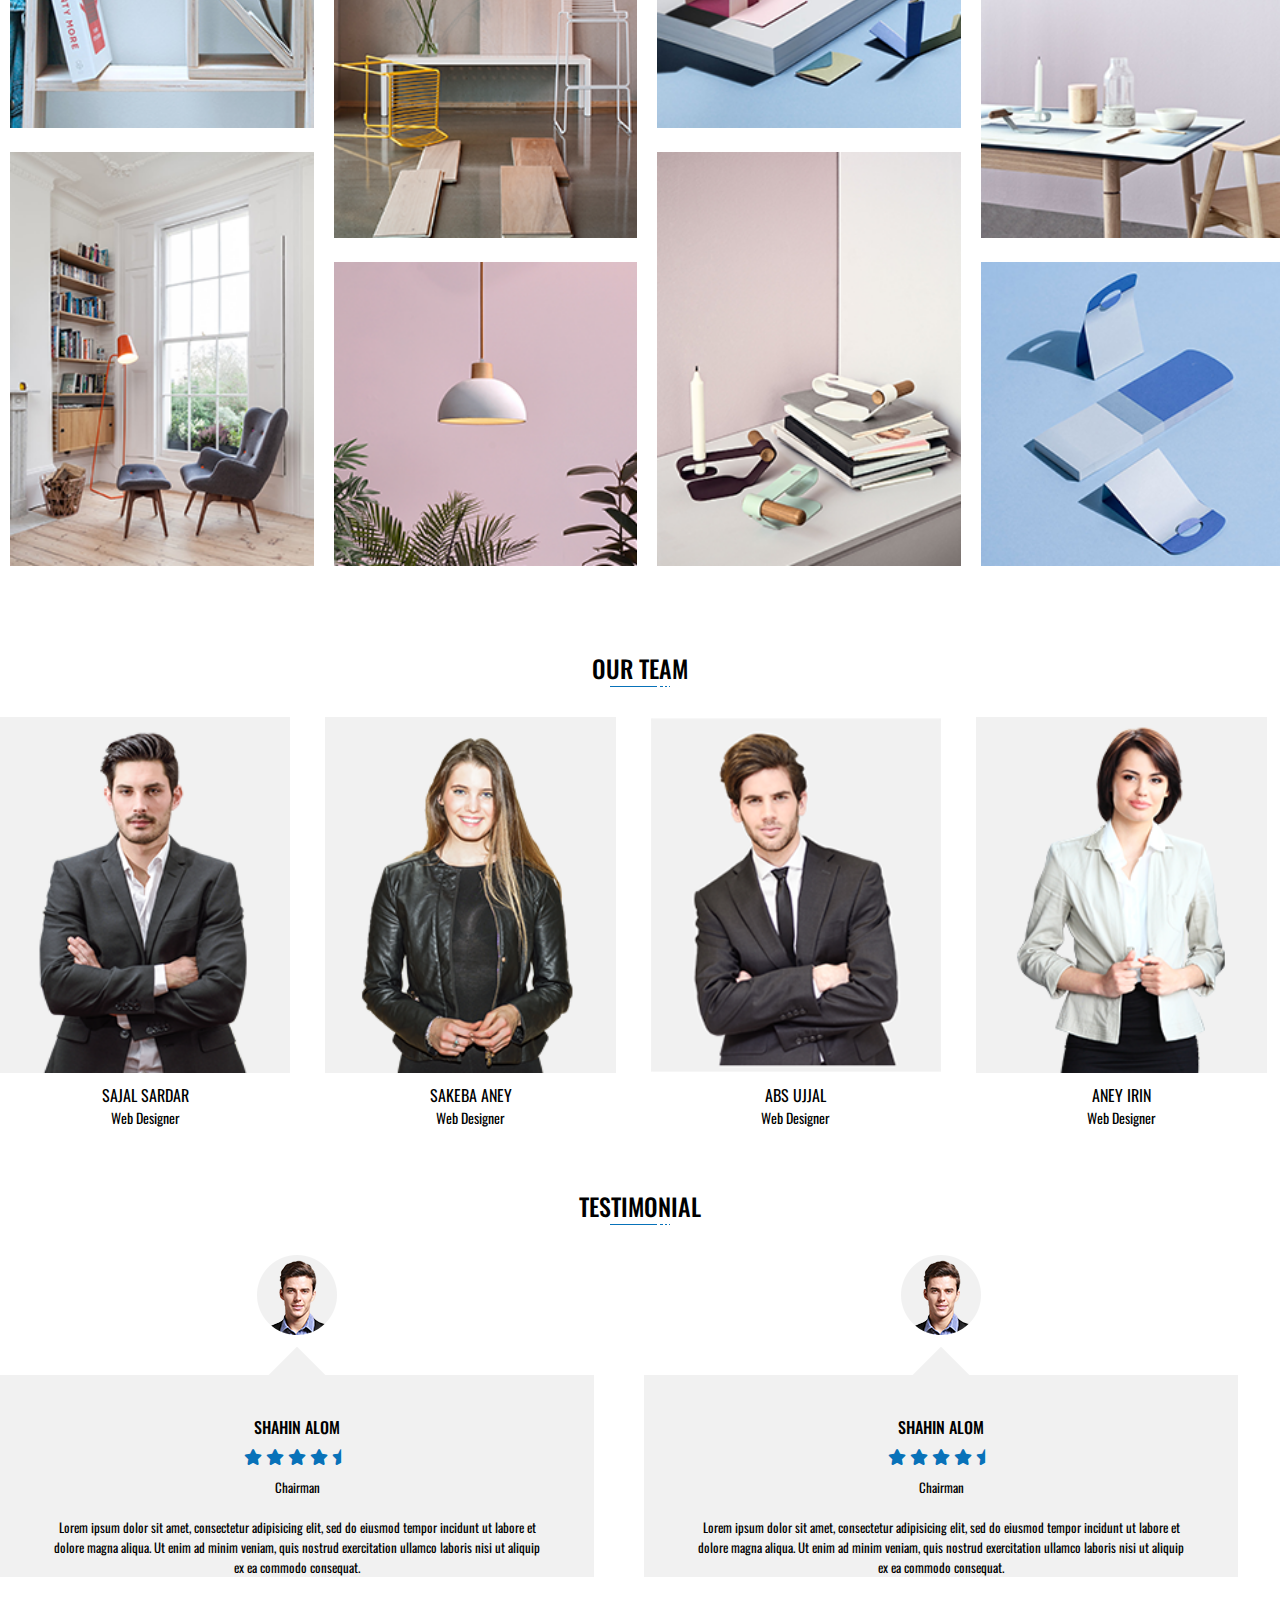
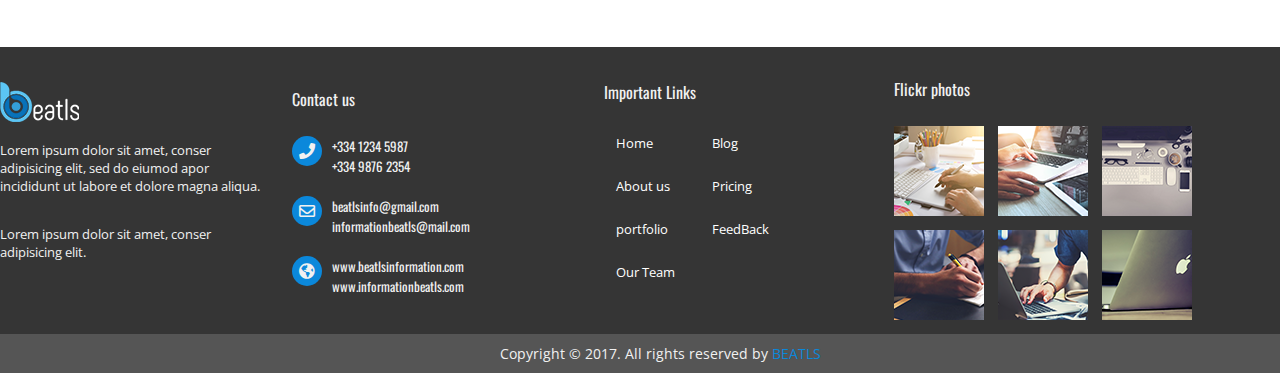
<file: class_011/index.html>
<!DOCTYPE html>
<html>
    <head>
        <title>Home Work Class_11 Beatls</title>

            <!-- google fonts start -->
        <link rel="preconnect" href="https://fonts.gstatic.com">
        <link href="https://fonts.googleapis.com/css2?family=Open+Sans:wght@300;400;600;700;800&display=swap" rel="stylesheet">
        <link href="https://fonts.googleapis.com/css2?family=Oswald:wght@200;300;400;500;600;700&display=swap" rel="stylesheet">
            <!-- google fonts end -->

        <link rel="stylesheet" href="css/all.min.css">
        <link rel="stylesheet" href="css/style.css">
    </head>
    <body>
        <!-- ===================================
            header part start
        ======================================== -->
        <header>
            <div class="container">
                <div class="header_text">
                    <p>Welcome to Beatles</p>
                </div>
                <div class="header_icon">
                    <i class="fab fa-facebook-f"></i>
                    <i class="fab fa-twitter"></i>
                    <i class="fab fa-linkedin-in"></i>
                    <i class="fab fa-pinterest-p"></i>
                    <i class="fab fa-behance"></i>
                </div>
            </div>
            <div class="clr"></div>
        </header>

        <!-- ===================================
            header part end
        ======================================== -->
        <!-- ===================================
            nav part start
        ======================================== -->
        <nav>
            <div class="container">
                <div class="logo">
                    <a href="#"><img src="images/logo.png" alt="logo"></a>
                </div>
                <div class="item">
                    <ul>
                        <li><a href="#">Home</a></li>
                        <li><a href="#">About us</a></li>
                        <li><a href="#">Gallery</a></li>
                        <li><a href="#">Testimonial</a></li>
                        <li><a href="#">Blogs</a></li>
                        <li><a href="#">Contact</a></li>
                    </ul>
                </div>
            </div>
            <div class="clr"></div>
        </nav>
        <!-- ===================================
            nav part end
        ======================================== -->
        <!-- ===================================
            banner part start
        ======================================== -->
        <section id="banner_part">
            <div class="overlay">
                <div class="container">
                    <h3>HI! WE ARE</h3>
                    <h1>CREATIVE DESIGNER</h1>
                    <p>Lorem ipsum dolor sit amet, consectetur adipisicing elit, sed do eiusmod<br> tempor incididunt ut labore et dolore magna aliqua. Ut enim ad minim<br> veniam, quis nostrud exercitation.</p>
                    <ul>
                        <li><a href="#">HIRE US</a></li>
                        <li><a href="#">CONTACT</a></li>
                    </ul>
                </div>
            </div>
        </section>

        <!-- ===================================
            banner part end
        ======================================== -->
        <!-- ===================================
            about part start
        ======================================== -->
        <section id="about_part">
            <div class="title">
                <h3>ABOUT US</h3>
                <img src="images/underline.png" alt="underline">
            </div>
            <div class="container">
                <div class="image">
                    <img src="images/man.png" alt="">
                </div>
                <div class="text">
                    <div class="upper_text">
                        <p>Lorem ipsum dolor sit amet, consectetur adipisicing elit, sed do eiusmod tempor ididunt ut labore et dolore magna aliqua. Ut enim ad minim veniam, quis nostrud exercitation ullamco laboris nisi ut aliquip ex ea commodo consequat.</p>
                    </div>
                    <div class="lower_text">
                        <p>Duis aute irure dolor in reprehenderit in voluptate velit esse cillum dolore eu fugiat nulla pariatur. Excepteur sint occaecat cupidatat non proident, sunt in culpa qui officiaeserunt mollit anim id est laborum. Sed ut perspiciatis unde omnis iste natus error sit voluptatem accusantium doloremque laudantium.</p>
                    </div>
                </div>
            </div>
            <div class="clr"></div>
        </section>

        <!-- ===================================
            about part end
        ======================================== -->
        <!-- ===================================
            service part start
        ======================================== -->

        <section id="service_part">
            <div class="title">
                <h3>OUR SERVICES</h3>
                <img src="images/underline.png" alt="underline">
            </div>

            <div class="container">
                <div class="item">
                    <div class="round">
                        <div class="border_round">
                            <div class="round_inner">
                                <img src="images/service_icon_1.png" alt="service_icon_1">
                            </div>
                        </div>
                    </div>
                    <div class="text">
                        <h3>Graphic Design</h3>
                        <p>Lorem ipsum dolor sit amet, consectetpisg elit, sed do eiusmod tempor incididunt ut labore et dolore magna aliqua.</p>
                    </div>
                </div>
                <div class="item">
                    <div class="round">
                        <div class="border_round">
                            <div class="round_inner">
                                <img src="images/service_icon_2.png" alt="service_icon_2">
                            </div>
                        </div>
                    </div>
                    <div class="text">
                        <h3>Graphic Design</h3>
                        <p>Lorem ipsum dolor sit amet, consectetpisg elit, sed do eiusmod tempor incididunt ut labore et dolore magna aliqua.</p>
                    </div>
                </div>
                <div class="item">
                    <div class="round">
                        <div class="border_round">
                            <div class="round_inner">
                                <img src="images/service_icon_3.png" alt="service_icon_3">
                            </div>
                        </div>
                    </div>
                    <div class="text">
                        <h3>Graphic Design</h3>
                        <p>Lorem ipsum dolor sit amet, consectetpisg elit, sed do eiusmod tempor incididunt ut labore et dolore magna aliqua.</p>
                    </div>
                </div>
            </div>
            <div class="clr"></div>
        </section>
        <!-- ===================================
            service part end
        ======================================== -->
        <!-- ===================================
            portfolio part start
        ======================================== -->

        <section id="portfolio_part">
            <div class="title">
                <h3>OUR PORTFOLIO</h3>
                <img src="images/underline.png" alt="underline">
            </div>
            <div class="container">
                <div class="item">
                    <div class="img">
                        <img src="images/portfolio_image_1.png" alt="portfolio_image_1">
                        <div class="overlay">
                            <i class="fas fa-link"></i>
                        </div>
                    </div>
                    <div class="img">
                        <img src="images/portfolio_image_2.png" alt="portfolio_image_2">
                        <div class="overlay">
                            <i class="fas fa-link"></i>
                        </div>
                    </div>
                </div>
                <div class="item">
                    <div class="img">
                        <img src="images/portfolio_image_3.png" alt="portfolio_image_3">
                        <div class="overlay">
                            <i class="fas fa-link"></i>
                        </div>
                    </div>
                    <div class="img">
                        <img src="images/portfolio_image_4.png" alt="portfolio_image_4">
                        <div class="overlay">
                            <i class="fas fa-link"></i>
                        </div>
                    </div>
                </div>
                <div class="item">
                    <div class="img">
                        <img src="images/portfolio_image_5.png" alt="portfolio_image_5">
                        <div class="overlay">
                            <i class="fas fa-link"></i>
                        </div>
                    </div>
                    <div class="img">
                        <img src="images/portfolio_image_6.png" alt="portfolio_image_6">
                        <div class="overlay">
                            <i class="fas fa-link"></i>
                        </div>
                    </div>
                </div>
                <div class="item">
                    <div class="img">
                        <img src="images/portfolio_image_7.png" alt="portfolio_image_7">
                        <div class="overlay">
                            <i class="fas fa-link"></i>
                        </div>
                    </div>
                    <div class="img">
                        <img src="images/portfolio_image_8.png" alt="portfolio_image_8">
                        <div class="overlay">
                            <i class="fas fa-link"></i>
                        </div>
                    </div>
                </div>
            </div>
            <div class="clr"></div>
        </section>
        <!-- ===================================
            portfolio part end
        ======================================== -->
        <!-- ===================================
            team part start
        ======================================== -->

        <section id="team_part">
            <div class="title">
                <h3>OUR TEAM</h3>
                <img src="images/underline.png" alt="underline">
            </div>
            <div class="container">
                <div class="item">
                    <div class="img">
                        <img src="images/team_image_1.png" alt="team_image_1">
                        <div class="overlay">
                            <i class="fab fa-facebook-f"></i>
                            <i class="fab fa-twitter"></i>
                            <i class="fab fa-linkedin-in"></i>
                            <i class="fab fa-pinterest-p"></i>
                        </div>
                    </div>
                    <div class="text">
                        <h2>SAJAL SARDAR</h2>
                        <h4>Web Designer</h4>
                    </div>
                </div>
                <div class="item">
                    <div class="img">
                        <img src="images/team_image_2.png" alt="team_image_2">
                        <div class="overlay">
                            <i class="fab fa-facebook-f"></i>
                            <i class="fab fa-twitter"></i>
                            <i class="fab fa-linkedin-in"></i>
                            <i class="fab fa-pinterest-p"></i>
                        </div>
                    </div>
                    <div class="text">
                        <h2>SAKEBA ANEY</h2>
                        <h4>Web Designer</h4>
                    </div>
                </div>
                <div class="item">
                    <div class="img">
                        <img src="images/team_image_3.png" alt="team_image_3">
                        <div class="overlay">
                            <i class="fab fa-facebook-f"></i>
                            <i class="fab fa-twitter"></i>
                            <i class="fab fa-linkedin-in"></i>
                            <i class="fab fa-pinterest-p"></i>
                        </div>
                    </div>
                    <div class="text">
                        <h2>ABS UJJAL</h2>
                        <h4>Web Designer</h4>
                    </div>
                </div>
                <div class="item">
                    <div class="img">
                        <img src="images/team_image_4.png" alt="team_image_4">
                        <div class="overlay">
                            <i class="fab fa-facebook-f"></i>
                            <i class="fab fa-twitter"></i>
                            <i class="fab fa-linkedin-in"></i>
                            <i class="fab fa-pinterest-p"></i>
                        </div>
                    </div>
                    <div class="text">
                        <h2>ANEY IRIN</h2>
                        <h4>Web Designer</h4>
                    </div>
                </div>
            </div>
            <div class="clr"></div>
        </section>
        <!-- ===================================
            team part end
        ======================================== -->
        <!-- ===================================
            testimonial part start
        ======================================== -->

        <section id="testi_part">
            <div class="title">
                <h3>TESTIMONIAL</h3>
                <img src="images/underline.png" alt="underline">
            </div>
            <div class="container">
                <div class="item">
                    <div class="img">
                        <img src="images/testi_1.png" alt="">
                    </div>
                    <div class="box">
                        <div class="shape"></div>
                        <div class="text">
                            <h3>SHAHIN ALOM</h3>
                            <i class="fas fa-star"></i>
                            <i class="fas fa-star"></i>
                            <i class="fas fa-star"></i>
                            <i class="fas fa-star"></i>
                            <i class="fas fa-star-half"></i>
                            <h5>Chairman</h5>
                            <p>Lorem ipsum dolor sit amet, consectetur adipisicing elit, sed do eiusmod tempor incidunt ut labore et dolore magna aliqua. Ut enim ad minim veniam, quis nostrud exercitation ullamco laboris nisi ut aliquip ex ea commodo consequat.</p>
                        </div>
                    </div>
                </div>
                <div class="item">
                    <div class="img">
                        <img src="images/testi_1.png" alt="">
                    </div>
                    <div class="box">
                        <div class="shape"></div>
                        <div class="text">
                            <h3>SHAHIN ALOM</h3>
                            <i class="fas fa-star"></i>
                            <i class="fas fa-star"></i>
                            <i class="fas fa-star"></i>
                            <i class="fas fa-star"></i>
                            <i class="fas fa-star-half"></i>
                            <h5>Chairman</h5>
                            <p>Lorem ipsum dolor sit amet, consectetur adipisicing elit, sed do eiusmod tempor incidunt ut labore et dolore magna aliqua. Ut enim ad minim veniam, quis nostrud exercitation ullamco laboris nisi ut aliquip ex ea commodo consequat.</p>
                        </div>
                    </div>
                </div>
            </div>
            <div class="clr"></div>
        </section>
        <!-- ===================================
            testimonial part end
        ======================================== -->
        <!-- ===================================
            footer part start
        ======================================== -->

        

        <footer>
            <div class="container">
                <div class="logo">
                    <a href="#"><img src="images/footer_logo.png" alt="logo"></a>
                    <div class="text-a">
                       Lorem ipsum dolor sit amet, conser adipisicing elit, sed do eiumod apor incididunt ut labore et dolore magna aliqua.
                    </div>
                    <div class="text-b">
                       Lorem ipsum dolor sit amet, conser adipisicing elit.
                    </div>
                </div>
                <div class="contact">
                    <h2>Contact us</h2>
                    <div class="box">
                    <div class="icon"><i class="fas fa-phone"></i></div>
                    <div class="text">
                       <p>+334 1234 5987 <br>+334 9876 2354</p>
                    </div>
                    <div class="clr"></div>
                   </div>
                   <div class="box">
                       <div class="icon"><i class="far fa-envelope"></i></div>
                       <div class="text">
                          <p>beatlsinfo@gmail.com
                           informationbeatls@mail.com<p>
                       </div>
                       <div class="clr"></div>
                      </div>                    
                      <div class="box">
                       <div class="icon"><i class="fas fa-globe-americas"></i></div>
                       <div class="text">
                          <p>www.beatlsinformation.com
                           www.informationbeatls.com</p>                        
                       </div>
                       <div class="clr"></div>
                      </div>
                </div>
                <div class="link">
                    <h3>Important Links</h3>
                    <ul>
                        <li><a href="#">Home</a></li>
                        <li><a href="#">About us</a></li>
                        <li><a href="#">portfolio</a></li>
                        <li><a href="#">Our Team</a></li>
                    </ul>
                      <ul>
                       <li><a href="#">Blog</a></li>
                       <li><a href="#">Pricing</a></li>
                       <li><a href="#">FeedBack</a></li>
                      </ul>
                </div>
                <div class="photo">
                    <h3>Flickr photos</h3>
                    <img src="images/footer_1.png" alt="footer-img1">
                    <img src="images/footer_2.png" alt="footer-img1">
                    <img src="images/footer_3.png" alt="footer-img1">
                    <img src="images/footer_4.png" alt="footer-img1">
                    <img src="images/footer_5.png" alt="footer-img1">
                    <img src="images/footer_6.png" alt="footer-img1">
                </div>
            </div>
                <div class="clr"></div>
       </footer>


        <!-- ===================================
            footer part end
        ======================================== -->
        <!-- ===================================
            footer_bottom part start
        ======================================== -->

        <section id="copyright">
            <div class="container">
                <p>Copyright &copy; 2017. All rights reserved by <span>BEATLS</span></p>
            </div>
        </section>
        <!-- ===================================
            footer_bottom part end
        ======================================== -->
        
    </body>
</html>
</file>
<file: class_003/css/style.css>
.zero {
    width: 1000px;
    height: 700px;
    background-color: aqua;
}

.one {
    width: 1000px;
    height: 160px;
    background: red;
}

.six {
    width: 200px;
    height: 160px;
    background: tomato;
    float: left;
}

.seven {
    width: 200px;
    height: 160px;
    background: mediumseagreen;
    float: left;
}

.eight {
    width: 200px;
    height: 160px;
    background: lightgray;
    float: left;
}

.nine {
    width: 200px;
    height: 160px;
    background: dodgerblue;
    float: left;
}

.ten {
    width: 200px;
    height: 160px;
    background: #015a50;
    float: left;
}

.two {
    width: 1000px;
    height: 160px;
    background: blue;
}

.eleven {
    width: 500px;
    height: 160px;
    background: chartreuse;
    float: left;
}

.twelve {
    width: 500px;
    height: 160px;
    background: magenta;
    float: left;
}

.thirteen {
    width: 500px;
    height: 80px;
    background: black;
}

.fourteen {
    width: 500px;
    height: 80px;
    background: linen;
}

.fifteen {
    width: 250px;
    height: 80px;
    background: #be3807;
    float: left;
}

.sixteen {
    width: 250px;
    height: 80px;
    background: #7a07ce;
    float: left;
}

.three {
    width: 1000px;
    height: 160px;
    background: yellow;
}

.seventeen {
    width: 333px;
    height: 160px;
    background: #c68a11;
    float: left;
}

.eightteen {
    width: 334px;
    height: 160px;
    background: #618a9f;
    float: left;
}

.twenty {
    width: 334px;
    height: 53px;
    background: #243618;
}

.twenty_one {
    width: 334px;
    height: 54px;
    background: #81470c;
}

.twenty_two {
    width: 334px;
    height: 53px;
    background: #0c335a;
}

.nineteen {
    width: 333px;
    height: 160px;
    background: #458822;
    float: left;
}

.four {
    width: 1000px;
    height: 160px;
    background: green;
}

.five {
    width: 1000px;
    height: 160px;
    background: purple;
}

.twenty_three {
    width: 250px;
    height: 160px;
    background: gray;
    float: left;
}

.twenty_four {
    width: 250px;
    height: 160px;
    background: violet;
    float: left;
}

.twenty_five {
    width: 250px;
    height: 160px;
    background: #ba4507;
    float: left;
}

.twenty_six {
    width: 250px;
    height: 160px;
    background: purple;
    float: left;
}
</file>
<file: class_004/css/style.css>
.master {
    width: 800px;
    height: 600px;
    background: #91e691;
}

.one {
    width: 800px;
    height: 150px;
}

.two {
    width: 800px;
    height: 150px;
}

.five {
    width: 400px;
    height: 150px;
    float: left;
}

.six {
    width: 400px;
    height: 150px;
    float: left;
}

.three {
    width: 800px;
    height: 150px;
}

.seven {
    width: 400px;
    height: 150px;
    float: left;
}

.eight {
    width: 400px;
    height: 150px;
    float: left;
}

.four {
    width: 800px;
    height: 150px;
}

.master {
    text-align: center;
}
</file>
<file: class_005/css/style.css>
.zero {
    width: 1200px;
    height: 700px;
    background: green;
}

.one {
    width: 1200px;
    height: 100px;
    background: lightgray;
}

div div nav ul {
    list-style: none;
}

div div nav ul li {
    display: inline-block;
    margin-left: 30px;
    font-size: 200%;
    transition: .4s;
}

div div nav ul li:hover {
    background: black;
    color: yellow;
}

.two {
    width: 1200px;
    height: 400px;
    background: url(../images/banner.jpg);
    background-repeat: no-repeat;
    background-size: cover;
    background-position: center;
}

.three {
    width: 1200px;
    height: 200px;
    background: blue;
}

.five {
    width: 390px;
    height: 200px;
    background: green;
    float: left;
}


.six {
    width: 390px;
    height: 200px;
    background: red;
    float: left;
}

.seven {
    width: 390px;
    height: 200px;
    background: green;
    float: left;
}

.eight {
    width: 15px;
    height: 200px;
    background: white;
    float: left;
}

.nine {
    width: 15px;
    height: 200px;
    background: white;
    float: left;
}
</file>
<file: class_006/css/style.css>
* {
    margin: 0;
    padding: 0;
}

ul, ol {
    list-style: none;
}

a {
    text-decoration: none;
}

.container {
    width: 1320px;
    margin: 0 auto;
}

.clr {
    clear: both;
}

/*  header part start   */
header {
    background: #0f2f44;
    color: white;
    padding: 10px 0;
    font-family: 'Open Sans', sans-serif;
    font-size: 16px;
    font-weight: 400;
}

header .header_left_text {
    width: 50%;
    float: left;
}

header .header_right_text {
    width: 50%;
    float: left;
    text-align: right;
}
/*  header part end   */


/*  navbar part start */

nav .logo {
    width: 15%;
    float: left;
    margin-top: 25px;
}

nav .nav_item {
    width: 75%;
    float: left;
}

nav .nav_item ul {
    text-align: center;
}

nav .nav_item ul li {
    display: inline-block;
    margin-right: 50px;
}

nav .nav_item ul li a {
    display: inline-block;
    color: black;
    background: transparent;
    padding: 30px 10px;
    transition: .4s;
    font-family: 'Open Sans', sans-serif;
    font-size: 16px;
    font-weight: 400;
}

nav .nav_item ul li a:hover {
    background: #fff9e6;
    color: #ffc712;
}

nav .icon {
    width: 10%;
    float: left;
    margin-top: 25px;
}

nav .icon i {
    width: 30px;
    height: 30px;
    border: 1px solid #999999;
    border-radius: 50%;
    text-align: center;
    line-height: 30px;
    color: #999999;
    margin-right: 20px;
    transition: .4s;
    cursor: pointer;
}

nav .icon i:hover {
    background: #0f2f44;
    border-color: #0f2f44;
    color: #ffc712;
}

/*  navbar part end   */

/*  banner part start */

#banner_part {
    background: url(../images/banner.png) no-repeat center;
    background-size: cover;
    padding: 100px 0;
}

#banner_part h3 {
    color: #0f2f44;
    font-family: 'Open Sans', sans-serif;
    font-size: 50px;
    font-weight:400; 
}

#banner_part h1 {
    font-family: 'Abril Fatface', cursive;
    font-size: 80px;
    font-weight: 400;
    color: #0f2f44;
    text-transform: uppercase;
    margin-top: -32px;
}

#banner_part h5 {
    color: #aab0d8;
    font-family: 'Open Sans', sans-serif;
    font-size: 32px;
    font-weight: 400;
    letter-spacing: 15px;

}

#banner_part p {
    font-family: 'Open Sans', sans-serif;
    font-size: 14px;
    font-weight: 400;
    width: 514px;
/*    margin-top: 20px;*/
/*    margin-bottom: 20px;*/
    margin: 20px 0;
}

#banner_part a {
    display: inline-block;
    background: #8484bf;
    color: white;
    padding: 15px 20px;
    border-radius: 5px;
    border: 1px solid #8484bf;
    transition: .4s;
    font-family: 'Open Sans', sans-serif;
    font-size: 14px;
    font-weight: 400;
}

#banner_part a:hover {
    background: white;
    color: #8484bf;
}

#banner_part i {
    width: 50px;
    height: 50px;
    background: white;
    text-align: center;
    line-height: 50px;
    border-radius: 50%;
    margin-left: 20px;
    color: #8484bf;
    transition: .4s;
}

#banner_part i:hover {
    background: #8484bf;
    color: white;
}
/*  banner part end   */
</file>
<file: class_008/css/style.css>
* {
    margin: 0;
    padding: 0;
}

ul, ol {
    list-style: none;
}

.container {
    width: 1320px;
    margin: 0 auto;
}

.clr {
    clear: both;
}

a {
    text-decoration: none;
}

.title h5 {
    font-family: 'Open Sans', sans-serif;
    font-size: 14px;
    font-weight: 400;
    color: #0f2f44;
}

.title h2 {
    font-family: 'Abril Fatface', cursive;
    font-size: 32px;
    font-weight: 400;
    color: #0f2f44;
    margin-top: -6px;
}

/* =======================
    header part start
    ======================= */
header {
    background: #0F2F44;
    color: white;
    padding: 10px 0;
    font-family: 'Open Sans', sans-serif;
    font-size: 16px;
    font-weight: 400;
}

header .header_left_text {
    width: 50%;
    float: left;
}

header .header_right_text {
    width: 50%;
    float: left;
    text-align: right;
}
    /* =======================
    header part end
    ======================= */

    /* =======================
    navbar part start
    ======================= */
nav .logo {
    width: 15%;
    float: left;
    margin-top: 25px;
}

nav .nav_item {
    width: 75%;
    float: left;
}

nav .nav_item ul {
    text-align: center;
}

nav .nav_item ul li {
    display: inline-block;
    margin-right: 50px;
}

nav .nav_item ul li a {
    display: inline-block;
    color: black;
    background: transparent;
    padding: 30px 10px;
    transition: .4s;
    font-family: 'Open Sans', sans-serif;
    font-size: 16px;
    font-weight: 400;
}

nav .nav_item ul li a:hover {
    background: #FFF9E6;
    color: #FFE591;
}

nav .icon {
    width: 10%;
    float: left;
    margin-top: 25px;
}

nav .icon i {
    width: 30px;
    height: 30px;
    border: 1px solid #999999;
    border-radius: 50%;
    text-align: center;
    line-height: 30px;
    color: #999999;
    margin-right: 20px;
    transition: .4s;
    cursor: pointer;
}

nav .icon i:hover {
    background: #0f2f44;
    color: #ffc712;
}
    /* =======================
    navbar part end
    ======================= */
    /* =======================
    banner part start
    ======================= */
#banner_part {
    background: url(../images/banner.png) no-repeat center;
    background-size: cover;
    padding: 100px 0;
}

#banner_part h3 {
    font-family: 'Open Sans', sans-serif;
    font-size: 50px;
    font-weight: 400;
    color: #0f2f44;
}

#banner_part h1 {
    font-family: 'Abril Fatface', cursive;
    font-size: 80px;
    font-weight: 400;
    color: #0f2f44;
    text-transform: uppercase;
    margin-top: -30px;
}

#banner_part h5 {
    font-family: 'Open Sans', sans-serif;
    font-size: 32px;
    font-weight: 400;
    color: #aab0d8;
    letter-spacing: 15px;
    margin-top: -16px;
}

#banner_part p {
    font-family: 'Open Sans', sans-serif;
    font-size: 14px;
    font-weight: 400;
    width: 400px;
    margin: 20px 0;
}

#banner_part a {
    display: inline-block;
    background: #8484bf;
    color: #ffffff;
    padding: 15px 20px;
    border-radius: 5px;
    border: 1px solid #8484bf;
    font-family: 'Open Sans', sans-serif;
    font-size: 14px;
    font-weight: 400;
    transition: .4s;
}

#banner_part a:hover {
    background: #ffffff;
    color: #8484bf;
}

#banner_part i {
    width: 40px;
    height: 40px;
    background: #ffffff;
    text-align: center;
    line-height: 40px;
    border-radius: 50%;
    color: #8484bf;
    margin-left: 20px;
    transition: .4s;
    cursor: pointer;
}

#banner_part i:hover {
    color: #ffffff;
    background: #8484bf;
}
    /* =======================
    banner part end
    ======================= */
    /* =======================
    about part start
    ======================= */

#about_part {
    margin-top: 100px;
}

#about_part .about_text {
    width: 50%;
    float: left;
}

#about_part .about_text p {
    font-family: 'Open Sans', sans-serif;
    font-size: 16px;
    font-weight: 400;
    color: #0f2f44;
    margin-top: 25px;
}

#about_part .about_text ul {
    font-family: 'Open Sans', sans-serif;
    font-size: 16px;
    font-weight: 400;
    color: #0f2f44;
    margin-left: 30px;
}

#about_part .about_text ul li {
    margin-top: 20px;
}

#about_part .about_text a {
    display: inline-block;
    padding: 10px 15px;
    background: #ffffff;
    color: #0f2f44;
    font-family: 'Open Sans', sans-serif;
    font-size: 20px;
    font-weight: 400;
    margin-top: 30px;
    border-radius: 5px;
    margin-right: 20px;
    -webkit-box-shadow: 0px 0px 12px 1px rgba(0,0,0,0.3);
    -moz-box-shadow: 0px 0px 12px 1px rgba(0,0,0,0.3);
    box-shadow: 0px 0px 12px 1px rgba(0,0,0,0.3);
    transition: .4s;
}

#about_part .about_text a:hover {
    background: #fcc512;
}

#about_part .about_img {
    width: 50%;
    float: left;
}
    /* =======================
    about part end
    ======================= */
    /* =======================
    service part start
    ======================= */
#service_part {
    background: #f5f5f5;
    padding: 60px 0;
    margin-top: 100px;
}

#service_part .title {
    text-align: center;
}

#service_part .service {
    width: 30%;
    float: left;
    margin: 0 15px;
    margin-top: 50px;
    position: relative;
}

#service_part .service .main .img {
    width: 25%;
    float: left;
    background: #e9e9e9;
    text-align: center;
    padding: 43px 0;
}

#service_part .service .main .text {
    width: 75%;
    float: left;
    padding: 10px;
    background: #eeeeee;
    box-sizing: border-box;
}

#service_part .service .main .text h3 {
    font-family: 'Open Sans', sans-serif;
    font-size: 20px;
    font-weight: 400;
    color: #0f2f44;
    margin-bottom: 10px;
}

#service_part .service .main .text p {
    font-family: 'Open Sans', sans-serif;
    font-size: 14px;
    font-weight: 400;
    color: #0f2f44;
}

#service_part .service .overlay {
    width: 0%;
    height: 100%;
    background: #0f2f44;
    position: absolute;
    top: 0;
    left: 0;
    transition: .4s;
    text-align: center;
    font-family: 'Open Sans', sans-serif;
    font-size: 15px;
    font-weight: 400;
    color: #fff;
    opacity: 0;
}

#service_part .service .overlay img {
    margin-top: 20px;
}

#service_part .service:hover .overlay {
    width: 100%;
    opacity: 1;
}

    /* =======================
    service part end
    ======================= */
</file>
<file: class_009/css/style.css>
* {
    margin: 0;
    padding: 0;
}

ul, ol {
    list-style: none;
}

.container {
    width: 1320px;
    margin: 0 auto;
}

.clr {
    clear: both;
}

a {
    text-decoration: none;
}

.title h5 {
    font-family: 'Open Sans', sans-serif;
    font-size: 14px;
    font-weight: 400;
    color: #0f2f44;
}

.title h2 {
    font-family: 'Abril Fatface', cursive;
    font-size: 32px;
    font-weight: 400;
    color: #0f2f44;
    margin-top: -6px;
}

/* =======================
    header part start
    ======================= */
header {
    background: #0F2F44;
    color: white;
    padding: 10px 0;
    font-family: 'Open Sans', sans-serif;
    font-size: 16px;
    font-weight: 400;
}

header .header_left_text {
    width: 50%;
    float: left;
}

header .header_right_text {
    width: 50%;
    float: left;
    text-align: right;
}
    /* =======================
    header part end
    ======================= */

    /* =======================
    navbar part start
    ======================= */
nav .logo {
    width: 15%;
    float: left;
    margin-top: 25px;
}

nav .nav_item {
    width: 75%;
    float: left;
}

nav .nav_item ul {
    text-align: center;
}

nav .nav_item ul li {
    display: inline-block;
    margin-right: 50px;
}

nav .nav_item ul li a {
    display: inline-block;
    color: black;
    background: transparent;
    padding: 30px 10px;
    transition: .4s;
    font-family: 'Open Sans', sans-serif;
    font-size: 16px;
    font-weight: 400;
}

nav .nav_item ul li a:hover {
    background: #FFF9E6;
    color: #FFE591;
}

nav .icon {
    width: 10%;
    float: left;
    margin-top: 25px;
}

nav .icon i {
    width: 30px;
    height: 30px;
    border: 1px solid #999999;
    border-radius: 50%;
    text-align: center;
    line-height: 30px;
    color: #999999;
    margin-right: 20px;
    transition: .4s;
    cursor: pointer;
}

nav .icon i:hover {
    background: #0f2f44;
    color: #ffc712;
}
    /* =======================
    navbar part end
    ======================= */
    /* =======================
    banner part start
    ======================= */
#banner_part {
    background: url(../images/banner.png) no-repeat center;
    background-size: cover;
    padding: 100px 0;
}

#banner_part h3 {
    font-family: 'Open Sans', sans-serif;
    font-size: 50px;
    font-weight: 400;
    color: #0f2f44;
}

#banner_part h1 {
    font-family: 'Abril Fatface', cursive;
    font-size: 80px;
    font-weight: 400;
    color: #0f2f44;
    text-transform: uppercase;
    margin-top: -30px;
}

#banner_part h5 {
    font-family: 'Open Sans', sans-serif;
    font-size: 32px;
    font-weight: 400;
    color: #aab0d8;
    letter-spacing: 15px;
    margin-top: -16px;
}

#banner_part p {
    font-family: 'Open Sans', sans-serif;
    font-size: 14px;
    font-weight: 400;
    width: 400px;
    margin: 20px 0;
}

#banner_part a {
    display: inline-block;
    background: #8484bf;
    color: #ffffff;
    padding: 15px 20px;
    border-radius: 5px;
    border: 1px solid #8484bf;
    font-family: 'Open Sans', sans-serif;
    font-size: 14px;
    font-weight: 400;
    transition: .4s;
}

#banner_part a:hover {
    background: #ffffff;
    color: #8484bf;
}

#banner_part i {
    width: 40px;
    height: 40px;
    background: #ffffff;
    text-align: center;
    line-height: 40px;
    border-radius: 50%;
    color: #8484bf;
    margin-left: 20px;
    transition: .4s;
    cursor: pointer;
}

#banner_part i:hover {
    color: #ffffff;
    background: #8484bf;
}
    /* =======================
    banner part end
    ======================= */
    /* =======================
    about part start
    ======================= */

#about_part {
    margin-top: 100px;
}

#about_part .about_text {
    width: 50%;
    float: left;
}

#about_part .about_text p {
    font-family: 'Open Sans', sans-serif;
    font-size: 16px;
    font-weight: 400;
    color: #0f2f44;
    margin-top: 25px;
}

#about_part .about_text ul {
    font-family: 'Open Sans', sans-serif;
    font-size: 16px;
    font-weight: 400;
    color: #0f2f44;
    margin-left: 30px;
}

#about_part .about_text ul li {
    margin-top: 20px;
}

#about_part .about_text a {
    display: inline-block;
    padding: 10px 15px;
    background: #ffffff;
    color: #0f2f44;
    font-family: 'Open Sans', sans-serif;
    font-size: 20px;
    font-weight: 400;
    margin-top: 30px;
    border-radius: 5px;
    margin-right: 20px;
    -webkit-box-shadow: 0px 0px 12px 1px rgba(0,0,0,0.3);
    -moz-box-shadow: 0px 0px 12px 1px rgba(0,0,0,0.3);
    box-shadow: 0px 0px 12px 1px rgba(0,0,0,0.3);
    transition: .4s;
}

#about_part .about_text a:hover {
    background: #fcc512;
}

#about_part .about_img {
    width: 50%;
    float: left;
}
    /* =======================
    about part end
    ======================= */
    /* =======================
    service part start
    ======================= */
#service_part {
    background: #f5f5f5;
    padding: 60px 0;
    margin-top: 100px;
}

#service_part .title {
    text-align: center;
}

#service_part .service {
    width: 30%;
    float: left;
    margin: 0 15px;
    margin-top: 50px;
    position: relative;
}

#service_part .service .main .img {
    width: 25%;
    float: left;
    background: #e9e9e9;
    text-align: center;
    padding: 43px 0;
}

#service_part .service .main .text {
    width: 75%;
    float: left;
    padding: 10px;
    background: #eeeeee;
    box-sizing: border-box;
}

#service_part .service .main .text h3 {
    font-family: 'Open Sans', sans-serif;
    font-size: 20px;
    font-weight: 400;
    color: #0f2f44;
    margin-bottom: 10px;
}

#service_part .service .main .text p {
    font-family: 'Open Sans', sans-serif;
    font-size: 14px;
    font-weight: 400;
    color: #0f2f44;
}

#service_part .service .overlay {
    width: 0%;
    height: 100%;
    background: #0f2f44;
    position: absolute;
    top: 0;
    left: 0;
    transition: .4s;
    text-align: center;
    font-family: 'Open Sans', sans-serif;
    font-size: 15px;
    font-weight: 400;
    color: #fff;
    opacity: 0;
}

#service_part .service .overlay img {
    margin-top: 20px;
}

#service_part .service:hover .overlay {
    width: 100%;
    opacity: 1;
}

    /* =======================
    service part end
    ======================= */
    /* =======================
    portfolio part start
    ======================= */
#portfolio_part {
    margin-top: 100px;
}
    
#portfolio_part .title{
    text-align: center;
}

#portfolio_part .port_img {
    width: 30%;
    float: left;
    margin: 0 15px;
    margin-top: 50px;
    position: relative;
}

#portfolio_part .port_img img {
    width: 100%;
}

#portfolio_part .port_img .overlay {
    width: 100%;
    background: #fff;
    position: absolute;
    bottom: 0;
    left: 0;
    text-align: center;
    padding: 20px 0;
    font-family: 'Open Sans', sans-serif;
    font-size: 20px;
    font-weight: 400;
    color: #0f2f44;
    -webkit-box-shadow: 0px 9px 25px 5px rgba(0,0,0,0.3);
    -moz-box-shadow: 0px 9px 25px 5px rgba(0,0,0,0.3);
    box-shadow: 0px 9px 25px 5px rgba(0,0,0,0.3);
    opacity: 0;
    transition: .4s;
}

#portfolio_part .port_img:hover .overlay {
    opacity: 1;
}

#portfolio_part .button {
    text-align: center;
    margin-top: 20px;
}

#portfolio_part .button a {
    display: inline-block;
    padding: 15px 20px;
    background: #fff;
    -webkit-box-shadow: 0px 9px 25px 5px rgba(0,0,0,0.3);
    -moz-box-shadow: 0px 9px 25px 5px rgba(0,0,0,0.3);
    box-shadow: 0px 9px 25px 5px rgba(0,0,0,0.3);
    font-family: 'Open Sans', sans-serif;
    font-size: 20px;
    font-weight: 400;
    text-transform: capitalize;
    color: #0f2f44;
    border-radius: 5px;
    transition: .4s;
}

#portfolio_part .button a:hover {
    background: #fcc512;
}

    /* =======================
    portfolio part end
    ======================= */
    /* =======================
    testimonial part start
    ======================= */

#testimonial_part {
    background: #f5f5f5;
    padding: 50px 0;
    margin-top: 100px;
}

#testimonial_part .title {
    text-align: center;
}

#testimonial_part .testi {
    width: 47%;
    float: left;
    margin: 0 15px;
    margin-top: 50px;
    background: #e9e9e9;
}

#testimonial_part .testi .img {
    width: 35%;
    float: left;
}
#testimonial_part .testi .img img {
    display: block;
}

#testimonial_part .testi .text {
    width: 65%;
    float: left;
    padding-left: 20px;
    box-sizing: border-box;
}

#testimonial_part .testi .text p {
    font-family: 'Open Sans', sans-serif;
    font-size: 14px;
    font-weight: 400;
    color: #0f2f44;
    margin-top: 40px;
}

#testimonial_part .testi .text h3 {
    font-family: 'Open Sans', sans-serif;
    font-size: 20px;
    font-weight: 400;
    color: #0f2f44;
    margin-top: 20px;
}

#testimonial_part .testi .text h6 {
    font-family: 'Open Sans', sans-serif;
    font-size: 16px;
    font-weight: 400;
    color: #0f2f44;
}
    /* =======================
    testimonial part end
    ======================= */
    /* =======================
    blog part start
    ======================= */

#blog_part {
    margin-top: 100px;
}

#blog_part .title {
    text-align: center;
}

#blog_part .blog {
    width: 30%;
    float: left;
    margin: 0 15px;
    margin-top: 50px;
    background: #f5f5f5;
    padding: 20px;
    box-sizing: border-box;
    border-radius: 5px;
    transition: .4s;
}

#blog_part .blog .img img {
    width: 100%;
    border-radius: 5px;
}

#blog_part .text p {
    font-family: 'Open Sans', sans-serif;
    font-size: 14px;
    font-weight: 400;
    color: #777777;
    margin-top: 20px;
}

#blog_part .text h2 {
    font-family: 'Open Sans', sans-serif;
    font-size: 20px;
    font-weight: 400;
    color: #222222;
}

#blog_part .text a {
    font-family: 'Open Sans', sans-serif;
    font-size: 16px;
    font-weight: 400;
    color: #777777;
    text-transform: capitalize;
}

#blog_part .text a i {
    margin-left: 20px;
}

#blog_part .blog:hover {
    background: #0f2f44;
}

#blog_part .blog:hover p {
    color: #fff;
}

#blog_part .blog:hover h2 {
    color: #fff;
}

#blog_part .blog:hover a {
    color: #fff;
}

#blog_part .button {
    text-align: center;
    margin-top: 20px;
}

#blog_part .button a {
    display: inline-block;
    padding: 15px 20px;
    background: #fff;
    -webkit-box-shadow: 0px 9px 25px 5px rgba(0,0,0,0.3);
    -moz-box-shadow: 0px 9px 25px 5px rgba(0,0,0,0.3);
    box-shadow: 0px 9px 25px 5px rgba(0,0,0,0.3);
    font-family: 'Open Sans', sans-serif;
    font-size: 20px;
    font-weight: 400;
    text-transform: capitalize;
    color: #0f2f44;
    border-radius: 5px;
    transition: .4s;
    margin-top: 50px;
}

#blog_part .button a:hover {
    background: #fcc512;
}

    /* =======================
    blog part end
    ======================= */
    /* =======================
    footer part start
    ======================= */

footer {
    margin-top: 100px;
    background: #f5f5f5;
    padding: 50px;
}

footer .logo {
    width: 21%;
    float: left;
}

footer .logo p {
    font-family: 'Open Sans', sans-serif;
    font-size: 14px;
    font-weight: 400;
    color: #0f2f44;
    margin: 20px 0;
}

footer .logo i {
    width: 30px;
    height: 30px;
    border: 1px solid #0f2f44;
    border-radius: 50%;
    text-align: center;
    line-height: 30px;
    margin-right: 15px;
}

footer .contact {
    width: 24%;
    float: left;
    padding-left: 20px;
    box-sizing: border-box;
}

footer h3 {
    font-family: 'Open Sans', sans-serif;
    font-size: 20px;
    font-weight: 400;
    color: #0f0f0f;
}

footer .contact .box {
    margin-top: 20px;
}

footer .contact .box .icon {
    width: 10%;
    float: left;
    font-size: 24px;
    color: #777777;
}

footer .contact .box .icon i {
    margin-top: 7px;
}

footer .contact .box .text {
    width: 90%;
    float: left;
    font-family: 'Open Sans', sans-serif;
    font-size: 14px;
    font-weight: 400;
    color: #777777;
}

footer .contact .box .text p {
    width: 110px;
}

footer .link {
    width: 12%;
    float: left;
}

footer .link ul li a {
    display: inline-block;
    font-family: 'Open Sans', sans-serif;
    font-size: 14px;
    font-weight: 400;
    color: #0f2f44;
    margin-top: 20px;
    transition: .4s;
}

footer .link ul li:hover a {
    padding-left: 20px;
}

footer .photo {
    width: 39%;
    float: left;
    padding-left: 20px;
    box-sizing: border-box;
}

footer .photo img {
    margin-top: 20px;
    margin-right: 20px;
}

    /* =======================
    footer part end
    ======================= */
    /* =======================
    footer_bottom part end
    ======================= */

#footer_bottom {
    background: #e9e9e9;
    padding: 15px 0;
}

#footer_bottom ul {
    text-align: center;
}

#footer_bottom ul li {
    display: inline-block;
    font-family: 'Open Sans', sans-serif;
    font-size: 14px;
    font-weight: 400;
    color: #777777;
}

#footer_bottom ul .colore_list {
    color: #fcc512;
}

#footer_bottom ul div {
    display: inline-block;
}

#footer_bottom ul .line {
    border-right: 1px solid #777777;
    padding-right: 10px;
}

.left_padding {
    padding-left: 20px;
}

    /* =======================
    footer_bottom part end
    ======================= */
</file>
<file: class_011/css/style.css>
* {
    margin: 0;
    padding: 0;
}

.container {
    width: 1320px;
    margin: 0 auto;
}

.clr {
    clear: both;
}

ul, li {
    list-style: none;
}

a {
    text-decoration: none;
}

    /* title part start */
.title h3 {
    text-align: center;
    font-family: 'Oswald', sans-serif;
    font-size: 24px;
    font-weight: 500;
}

.title img {
    display: block;
    margin-left: auto;
    margin-right: auto;
}
    /* title part end */

/* ===============================
    header part start
================================== */
header {
    background: #0872b9;
    color: #fff;
    padding: 10px 0;
}

header .header_text {
    width: 50%;
    float: left;
}

header .header_text p {
    font-family: 'Open Sans', sans-serif;
    font-size: 14px;
    font-weight: 400;
}

header .header_icon {
    width: 50%;
    float: left;
    text-align: right;
}

header .header_icon i {
    margin-left: 25px;
    transition: .4s;
}

header .header_icon i:hover {
    color: #000;
    cursor: pointer;
}

/* ===============================
    header part end
================================== */
/* ===============================
    nav part start
================================== */

nav {
    padding: 20px 0;
}

nav .logo {
    width: 30%;
    float: left;
}

nav .item {
    width: 70%;
    float: left;
    text-align: right;
}

nav .item ul {
    margin-top: 26px;
}

nav .item ul li {
    display: inline-block;
    margin-left: 15px;
}

nav .item ul li a {
    color: #000;
    font-family: 'Open Sans', sans-serif;
    font-size: 14px;
    font-weight: 400;
    transition: .4s;
}

nav .item ul li a:hover {
    color: #0872b9;
}

/* ======================
    nav part end
========================= */

/* ======================
    banner part start
========================= */

#banner_part {
    background: url(../images/banner.png) no-repeat center;
    background-size: cover;
}

#banner_part .overlay {
    width: 100%;
    height: 100%;
    background: rgba(0, 0, 0, 0.6);
    color: #fff;
    text-align: right;
    padding: 88px 0;
}

#banner_part .overlay h3 {
    font-family: 'Oswald', sans-serif;
    font-size: 30px;
    font-weight: 400;
    margin-bottom: 15px;
}

#banner_part .overlay h1 {
    font-family: 'Oswald', sans-serif;
    font-size: 40px;
    font-weight: 700;
}

#banner_part .overlay p {
    font-family: 'Open Sans', sans-serif;
    font-size: 13px;
    font-weight: 400;
    margin: 30px 0;
}

#banner_part .overlay ul li {
    display: inline-block;
}

#banner_part .overlay a {
    color: #fff;
    border: 1px solid #fff;
    padding: 10px 20px;
    margin-left: 20px;

    font-family: 'Oswald', sans-serif;
    font-size: 14px;
    font-weight: 500;
    transition: .4s;
}

#banner_part .overlay a:hover {
    color: #fff;
    background: #0872b9;
    border: 1px solid #0872b9;

}

/* ======================
    banner part end
========================= */
/* ======================
    about part start
========================= */

#about_part {
    margin-top: 60px;
}

#about_part .title {
    margin-bottom: 40px;
}

#about_part .image {
    width: 40%;
    float: left;
}

#about_part .text {
    width: 60%;
    float: left;
    padding: 45px 0;
}

#about_part .text p {
    font-family: 'Open Sans', sans-serif;
    font-size: 14px;
    font-weight: 400;
}

#about_part .text .upper_text {
    padding-bottom: 35px;
}
/* ======================
    about part end
========================= */
/* ======================
    service part start
========================= */

#service_part {
    margin: 60px 0;
}

#service_part .title {
    margin-bottom: 30px;
}

#service_part .item {
    margin-top: 40px;
    width: 30%;
    background: #f1f1f1;
    position: relative;
    float: left;
    margin-right: 40px;
    box-sizing: border-box;
    transition: .4s;
}

#service_part .item:hover {
    -webkit-box-shadow: 3px 6px 13px 0px rgba(0,0,0,0.49);
    -moz-box-shadow: 3px 6px 13px 0px rgba(0,0,0,0.49);
    box-shadow: 3px 6px 13px 0px rgba(0,0,0,0.49);
}

#service_part .round {
    width: 80px;
    height: 80px;
    background: #fff;
    border-radius: 50%;
    position: absolute;
    top: 0;
    left: 50%;
    transform: translate(-50%, -50%);
}

#service_part .border_round {
    width: 75px;
    height: 75px;
    border: 1px solid #f1f1f1;
    border-radius: 50%;
    position: absolute;
    top: 50%;
    left: 50%;
    transform: translate(-50%, -50%);
    transition: .4s;
}

#service_part .item .border_round:hover {
    border-color: #0872b9;
    cursor: pointer;
}

#service_part .round_inner {
    width: 70px;
    height: 70px;
    background: #f1f1f1;
    border-radius: 50%;
    position: absolute;
    top: 50%;
    left: 50%;
    transform: translate(-50%, -50%);
    transition: .4s;
}

#service_part .item .round_inner:hover {
    background: #0872b9;
    cursor: pointer;
}

#service_part img {
    position: absolute;
    top: 50%;
    left: 50%;
    transform: translate(-50%, -50%);
}

#service_part .item .text {
    padding-top: 50px;
    text-align: center;
}

#service_part .item .text h3 {
    text-transform: uppercase;
    font-family: 'Oswald', sans-serif;
    font-size: 16px;
    font-weight: 500;
}

#service_part .item .text p {
    padding: 20px 0;
    font-family: 'Open Sans', sans-serif;
    font-size: 14px;
    font-weight: 400;
}
/* ======================
    service part end
========================= */
/* ======================
    portfolio part start
========================= */

#portfolio_part .title {
    margin-bottom: 30px;
}

#portfolio_part .item {
    width: 23%;
    float: left;
    margin: 0 10px;
}

#portfolio_part .item .img {
    margin-bottom: 20px;
    display: block;
    position: relative;
}

#portfolio_part .item .overlay {
    width: 100%;
    height: 0;
    background: rgba(0, 0, 0, 0.6);
    top: 0;
    left: 0;
    position: absolute;
    box-sizing: border-box;
    text-align: center;
    opacity: 0;
    transition: .4s;
}

#portfolio_part .item .img:hover .overlay {
    height: 100%;
    opacity: 1;
}

#portfolio_part .item .overlay i {
    width: 50px;
    height: 50px;
    background: #0b88db;
    border-radius: 50%;
    line-height: 50px;
    color: #fff;
    position: absolute;
    top: 50%;
    left: 50%;
    transform: translate(-50%,-50%);
}

#portfolio_part .item .img img {
    width: 100%;
}

/* ======================
    portfolio part end
========================= */
/* ======================
    team part start
========================= */

#team_part {
    margin: 60px 0;
}

#team_part .title {
    margin-bottom: 30px;
}

#team_part .item {
    width: 22%;
    float: left;
    margin-right: 35px;
}

#team_part .item .text {
    text-align: center;
    padding-top: 10px;
}

#team_part .item .text h2 {
    font-family: 'Oswald', sans-serif;
    font-size: 16px;
    font-weight: 400;
}

#team_part .item .text h4 {
    font-family: 'Oswald', sans-serif;
    font-size: 14px;
    font-weight: 400;
}

#team_part .item .img {
    position: relative;
    transition: .4s;
}

#team_part .item .img:hover {
    -webkit-box-shadow: 3px 6px 13px 0px rgba(0,0,0,0.49);
    -moz-box-shadow: 3px 6px 13px 0px rgba(0,0,0,0.49);
    box-shadow: 3px 6px 13px 0px rgba(0,0,0,0.49);
}

#team_part .item .img:hover .overlay {
    opacity: 1;
    transition: .4s;
}

#team_part .item .img img {
    display: block;
    width: 100%;
}

#team_part .item .img .overlay {
    width: 100px;
    height: 100%;
    background: rgba(0, 0, 0, 0.6);
    top: 0;
    right: 0;
    position: absolute;
    opacity: 0;
}

#team_part .item .img .overlay i {
    display: block;
    width: 40px;
    height: 40px;
    color: #fff;
    border: 1px solid #fff;
    border-radius: 50%;
    text-align: center;
    line-height: 40px;
    margin: 35px;
    transition: .4s;
}

#team_part .item .img .overlay i:hover {
    border: 1px solid #0872b9;
    background: #0872b9;
    color: #fff;
}
/* ======================
    team part end
========================= */

/* ======================
    testimonial part start
========================= */

#testi_part {
    margin-bottom: 60px;
}

#testi_part .title {
    margin-bottom: 30px;
}

#testi_part .item {
    width: 45%;
    float: left;
    margin-right: 50px;
    text-align: center;
}

#testi_part .item .img {
    padding-bottom: 36px;
}

#testi_part .item .box {
    width: 100%;
    background: #f1f1f1;
}

#testi_part .item .box .shape {
    width: 40px;
    height: 40px;
    background: #f1f1f1;
    margin: 0 auto;
    transform: translateY(-50%) rotate(45deg);
}

#testi_part .item .box .text h3 {
    font-family: 'Oswald', sans-serif;
    font-size: 16px;
    font-weight: 500;
    /* padding-top: 10px; */
    padding-bottom: 10px;
}

#testi_part .item .box .text h5 {
    padding-top: 10px;
    padding-bottom: 20px;
}

#testi_part .item .box .text p {
    padding: 0 50px;
}

#testi_part .item .box .text h5, p {
    font-family: 'Oswald', sans-serif;
    font-size: 13px;
    font-weight: 400;
}

#testi_part .item .box .text i {
    color: #0872b9;
}

/* ======================
    testimonial part end
========================= */

/* ======================
    footer part start
========================= */



footer {
    margin-top:70px;
    background: #353535;
    width: 100%;
    /* padding-bottom: 20px;
    padding-right: 10px; */
}

footer .logo {
    width: 20%;
    float: left;
    padding: 20px 0;
}

footer .logo img {
   padding-bottom:15px;
   padding-top: 15px;
   color: #f1f1f1;
}

footer .logo .text-a {
   font-family: 'Open Sans', sans-serif;
   font-size: 13px;
   font-weight: 400;
   padding-bottom: 30px;
   color: #f1f1f1;
}

footer .logo .text-b {
   font-family: 'Open Sans', sans-serif;
   font-size: 13px;
   font-weight: 400;
   color: #f1f1f1;
}

footer .contact {
   width: 25%;
   padding-left: 28px;
   float: left;
   padding-top: 40px;
   box-sizing: border-box;
}

footer .contact h2 {
   font-family: 'Oswald', sans-serif;
   font-size: 16px;
   font-weight: 400;
   color: #f1f1f1;
   margin-bottom: 25px;
}

footer .contact .box .icon {
   width: 10%;
   float: left;
   margin-bottom: 20px;
}

footer .contact .box .icon i {
   width: 30px;
   height: 30px;
   line-height:30px ;
   border-radius: 50%;
   color: #f1f1f1;
   background: #0b88db;
   text-align: center;
}

footer .contact .box .text {
   width: 90%;
   float: left;
   font-family: 'Open Sans', sans-serif;
   font-size: 13px;
   font-weight: 400;
   color: #f1f1f1;
   margin-bottom: 20px;
}

footer .contact .text p {
   padding-left: 10px;
  width: 110px;
}

footer .link {
   width: 22%;
   float: left;
   padding-top: 33px;
   padding-left: 10px;
}

footer .link h3 {
   font-family: 'Oswald', sans-serif;
   font-size: 16px;
   font-weight: 400;
   color: #f1f1f1;
   margin-bottom: 30px;
}

footer .link ul {
   float: left;
   margin-right: 25px;
}

footer .link ul li {
   padding-left: 12px;
   padding-bottom: 25px;
   font-family: 'Open Sans', sans-serif;
   font-size: 13px;
   font-weight: 400;
   color: #f1f1f1;
}

footer .link ul li a {
    color: #fff;
    transition: .4s;
}

footer .link ul li a:hover {
   color: #0b88db;
}

footer .photo {
   width: 30%;
   float: left;

}

footer .photo h3 {
   padding: 30px 0;
   font-family: 'Oswald', sans-serif;
   font-size: 16px;
   font-weight: 400;
   color: #f1f1f1;
   margin-bottom: -5px;
}

footer .photo img {
   margin-right: 10px;
   margin-bottom: 10px;
}

/* ======================
    footer part end
========================= */

/* ======================
    footer_bottom part start
========================= */

#copyright {
    text-align: center;
    background: #555555;
    color: #f1f1f1;
}

#copyright p {
    padding: 10px 0;
    font-family: 'Open Sans', sans-serif;
    font-size: 14px;
    font-weight: 400;
}

#copyright span {
    color: #0b88db;
}

/* ======================
    footer_bottom part end
========================= */
</file>
